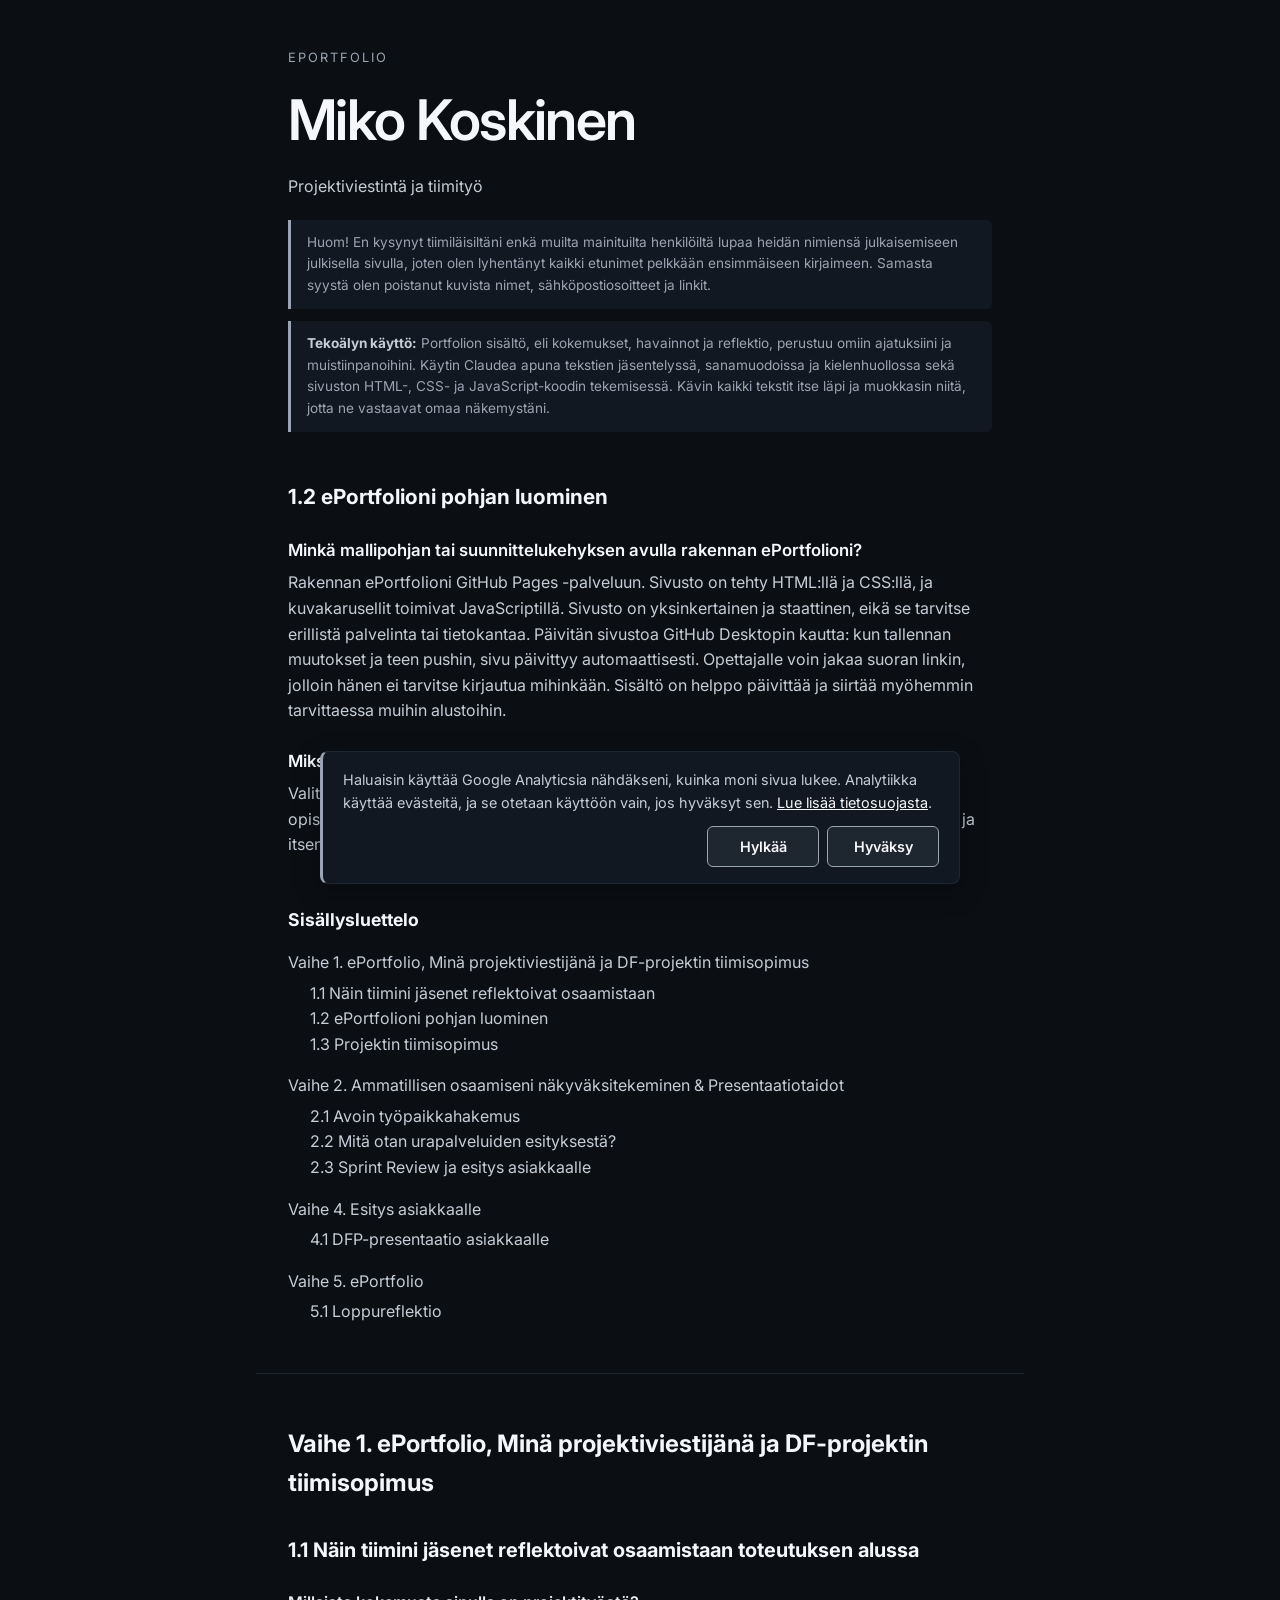
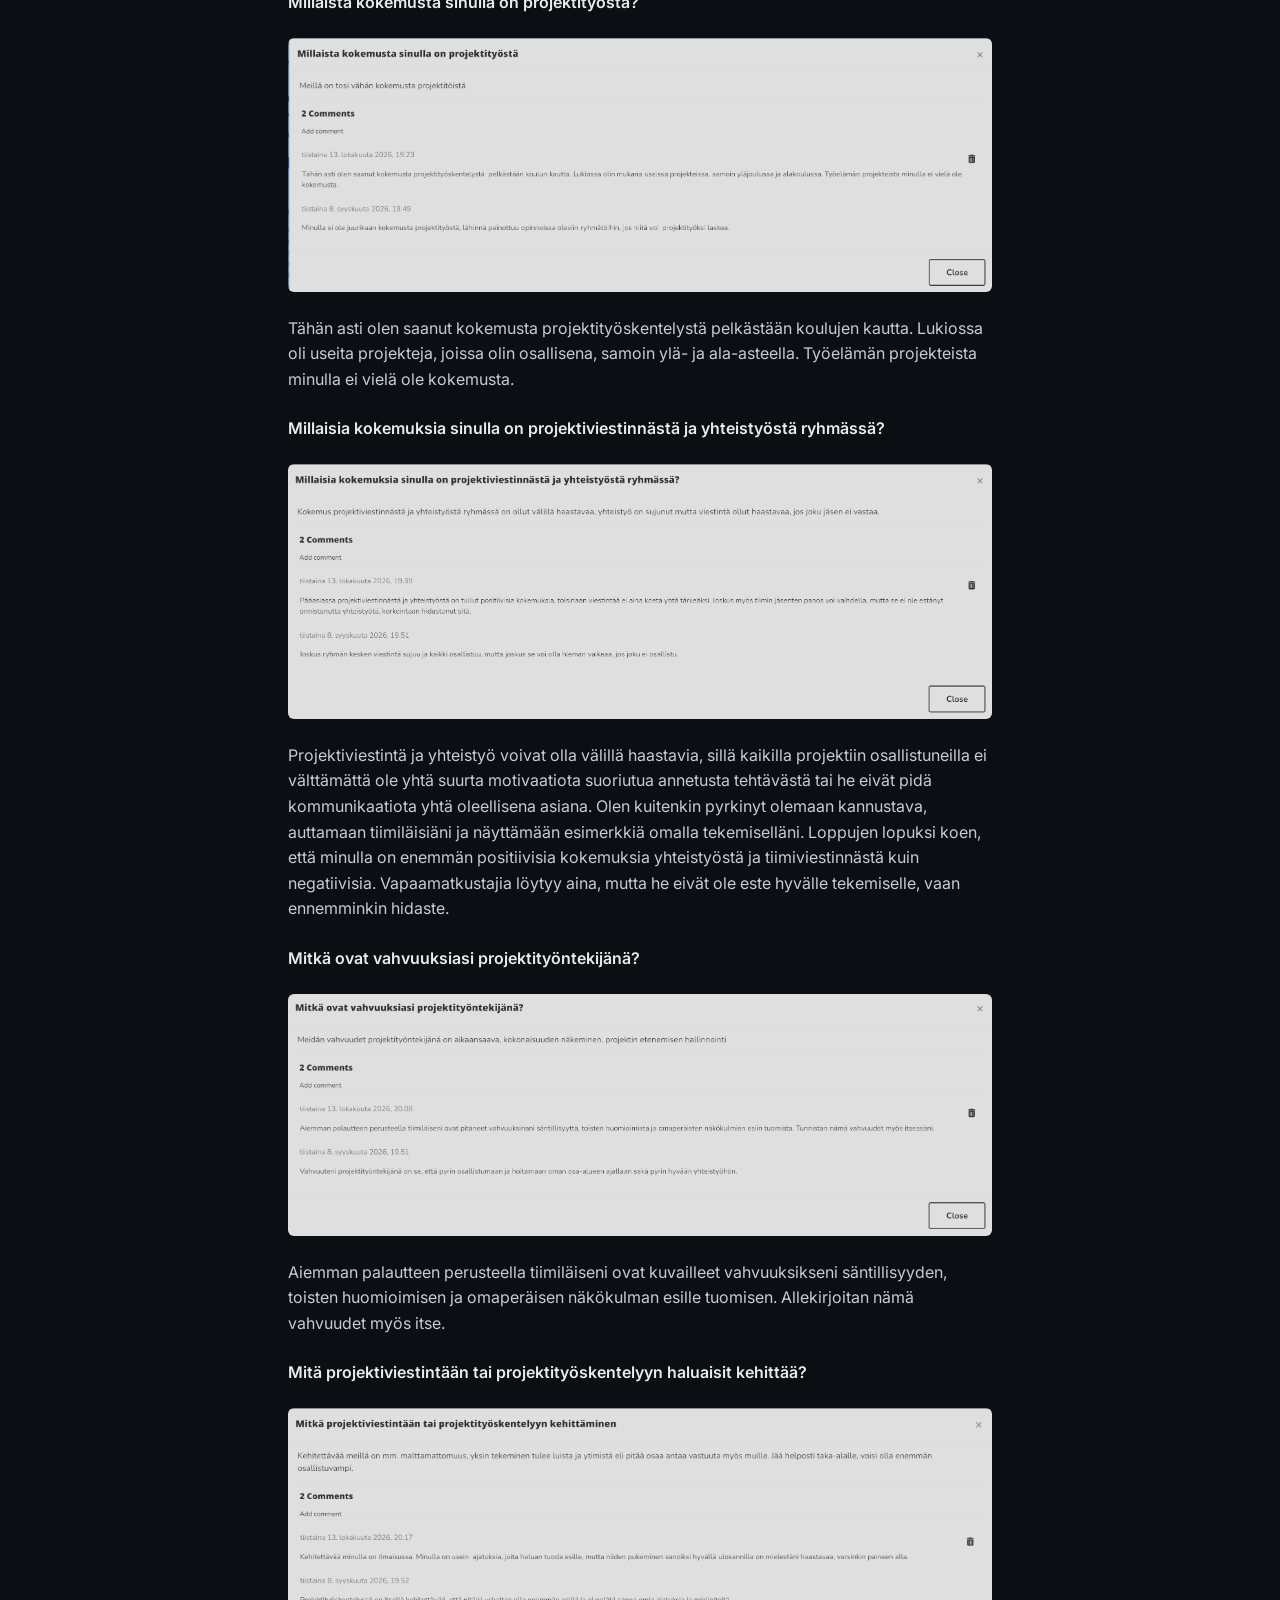
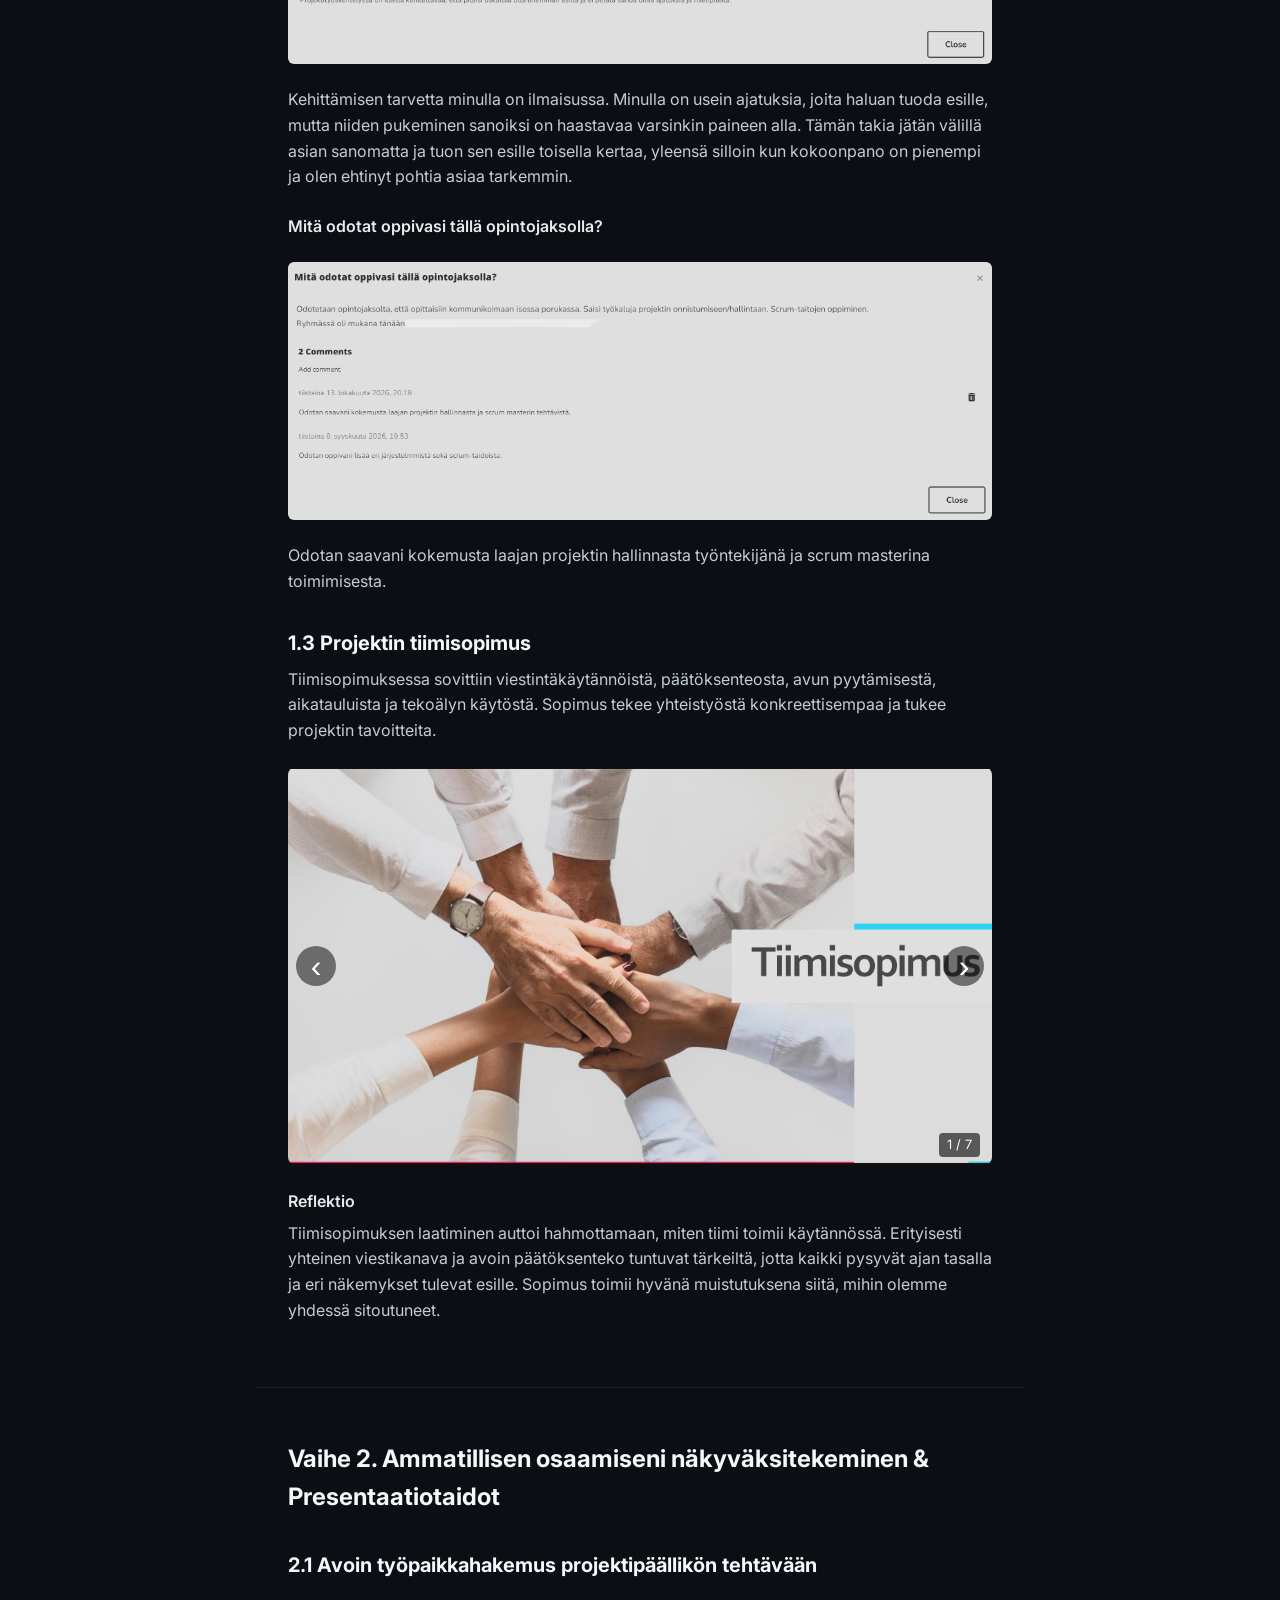
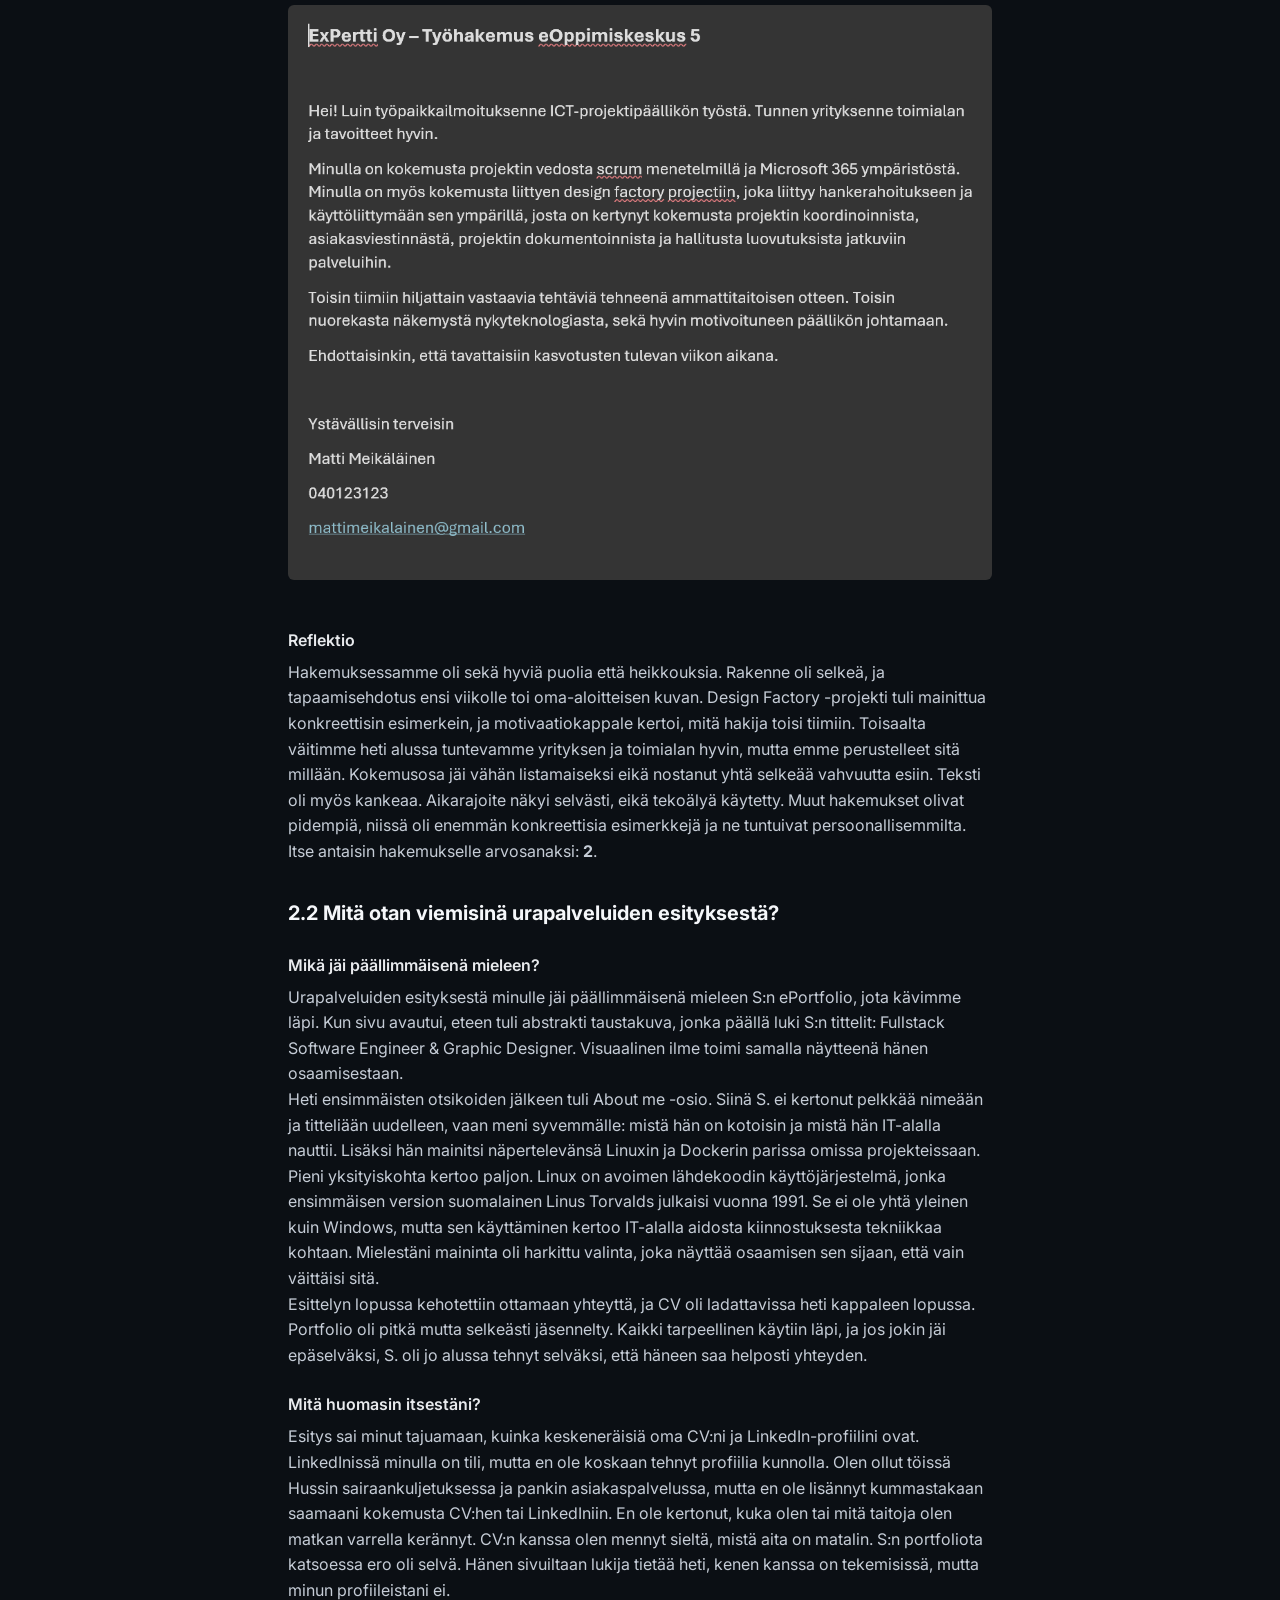
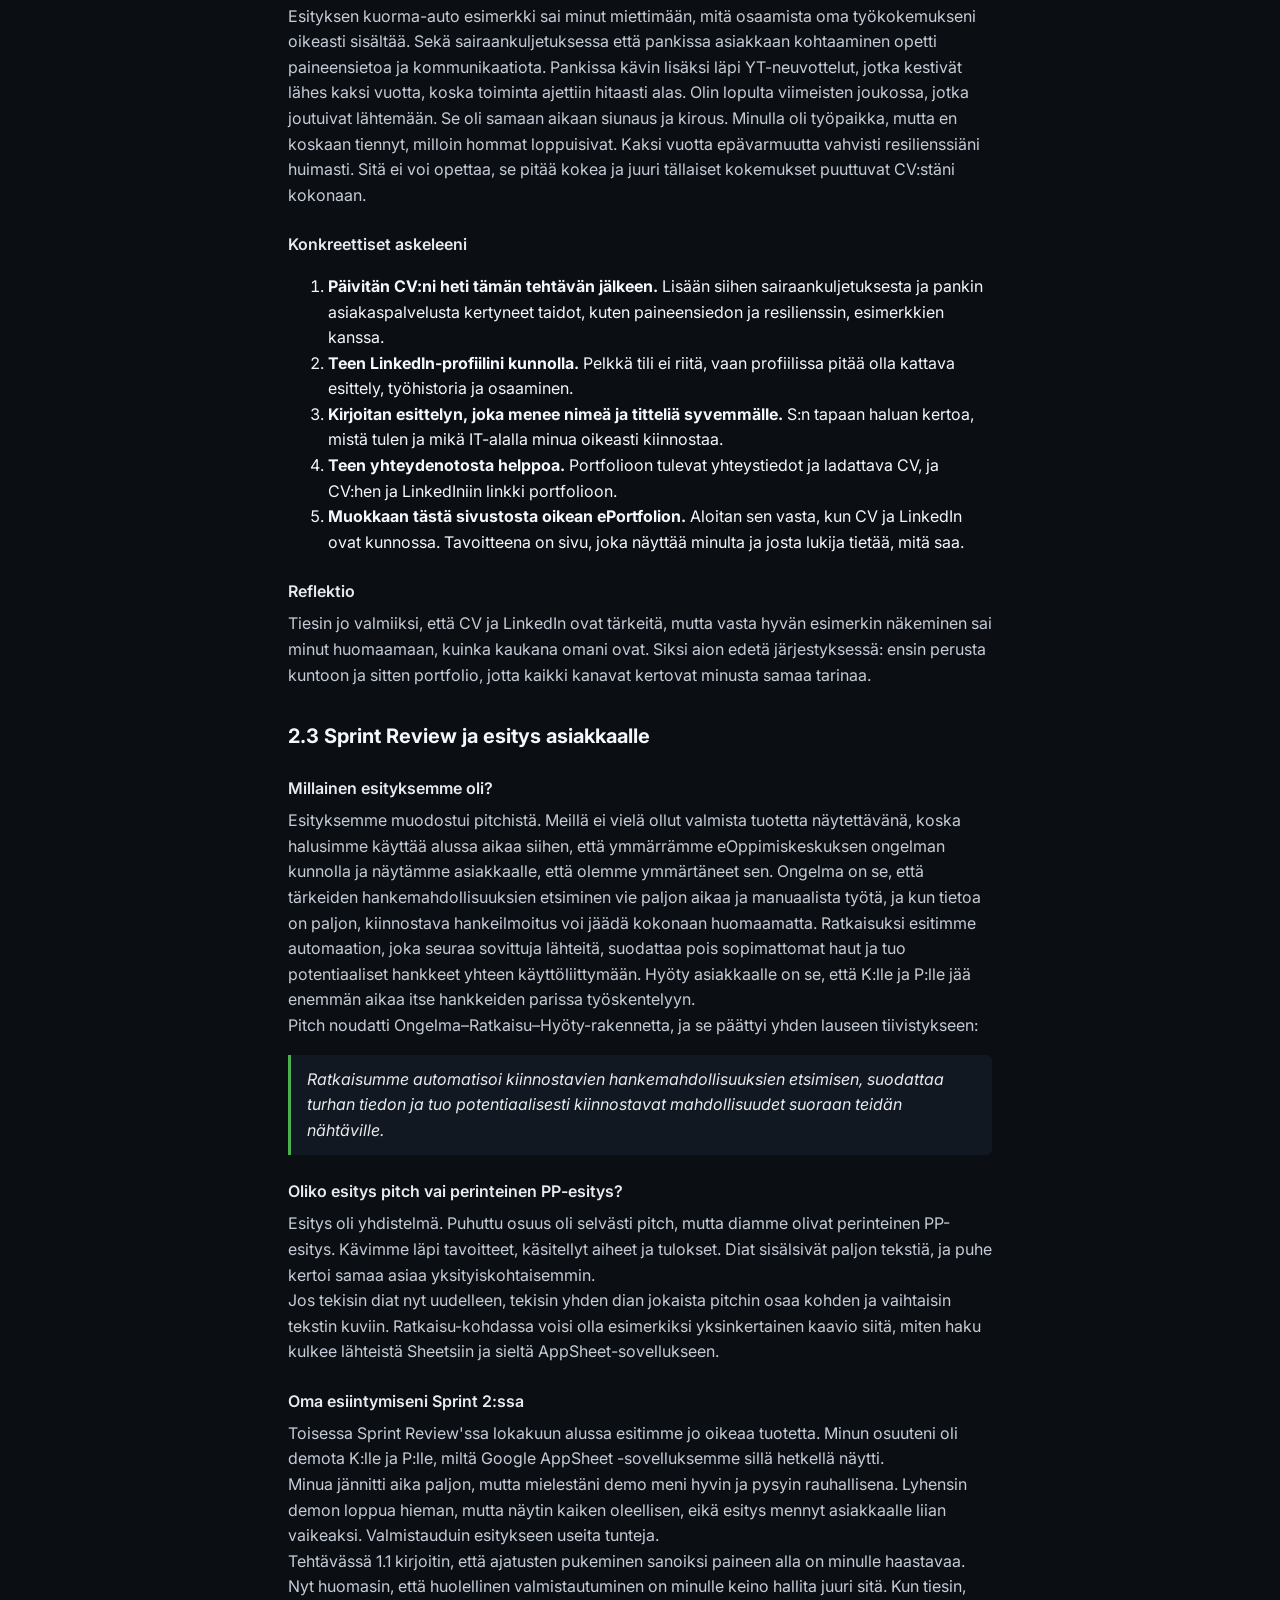
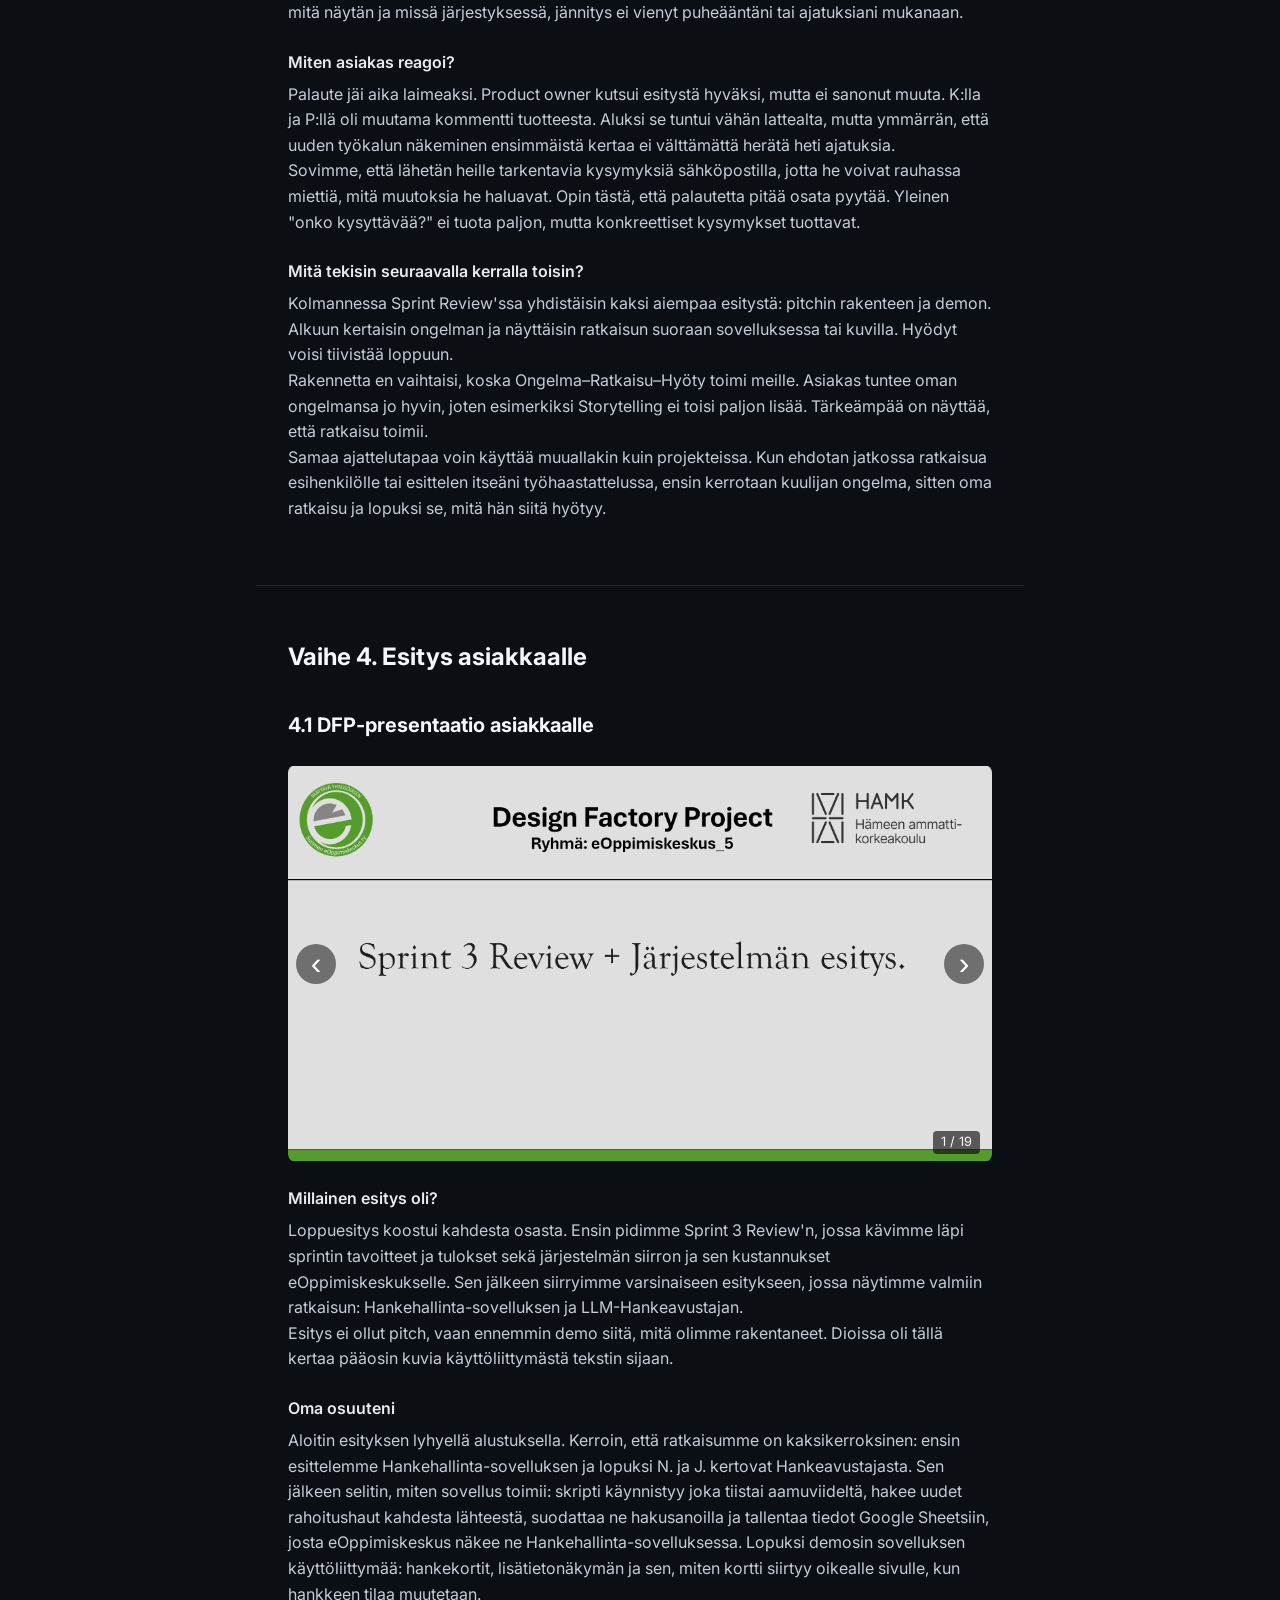
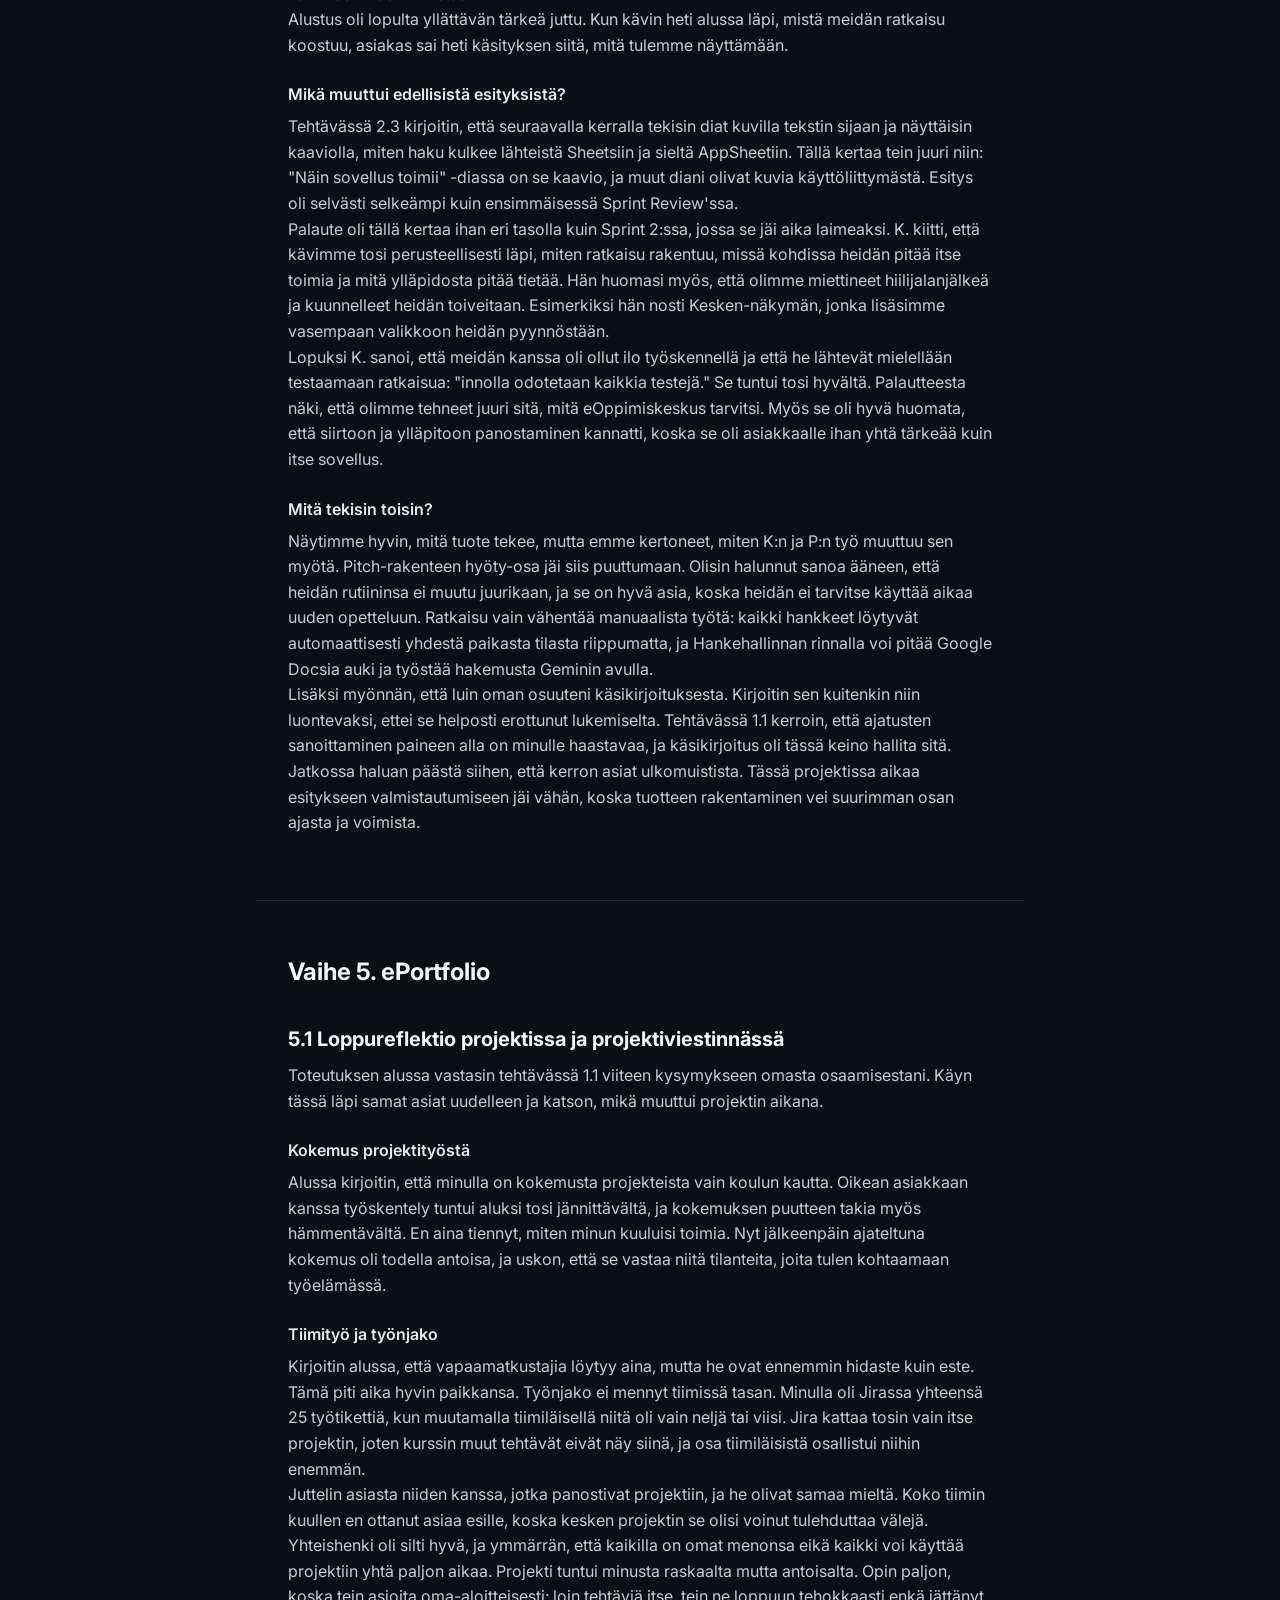
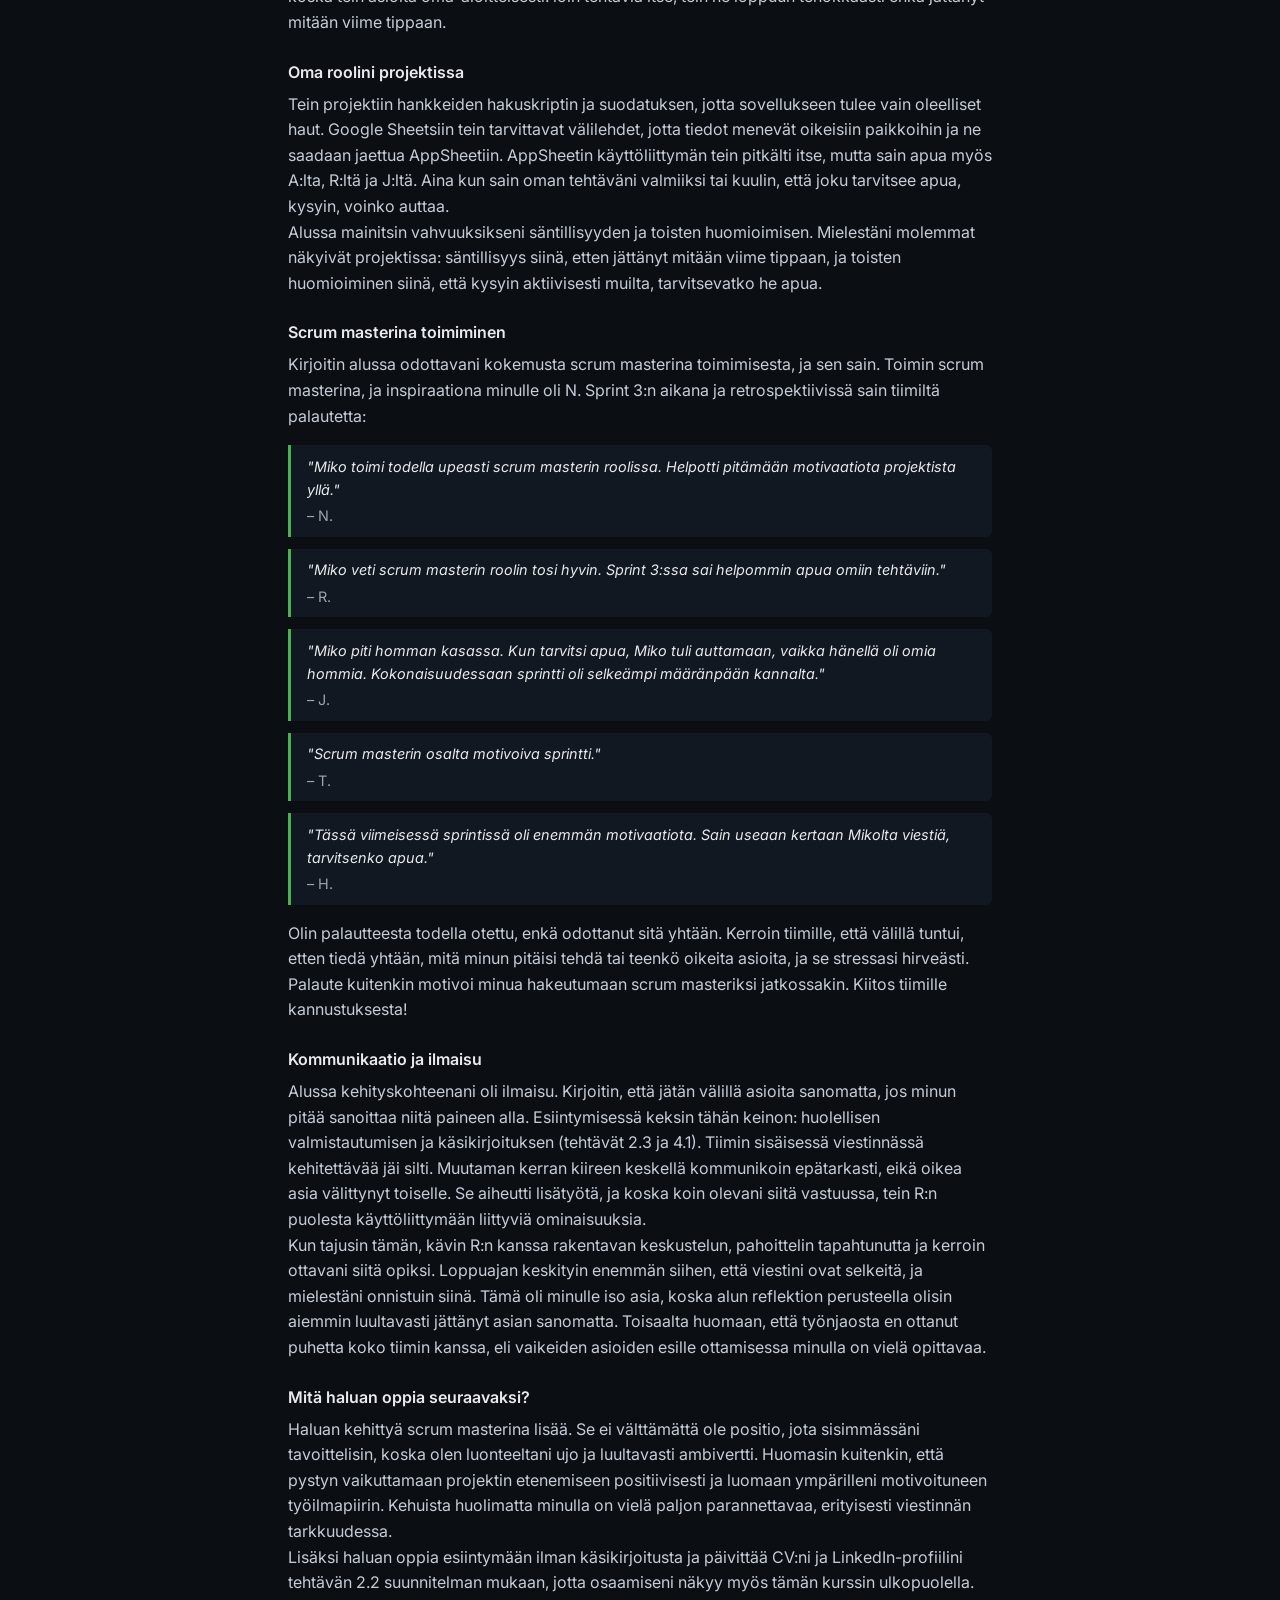
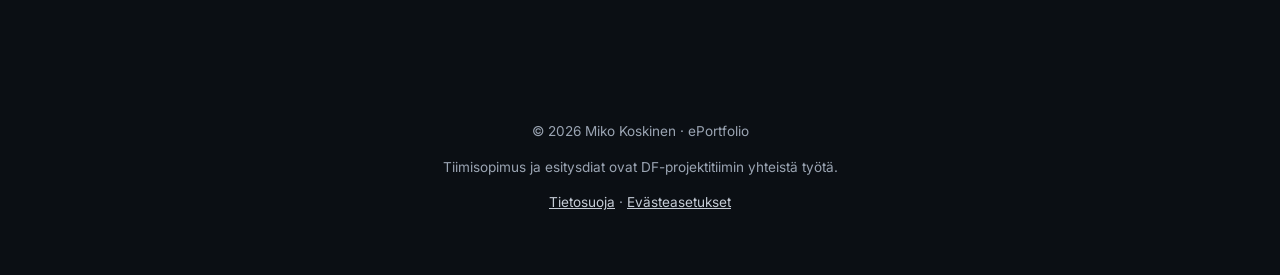
<file: index.html>
<!doctype html>
<html lang="fi">
  <head>
    <meta charset="UTF-8" />
    <meta name="viewport" content="width=device-width, initial-scale=1.0" />
    <title>Miko Koskinen – ePortfolio</title>
    <link rel="preconnect" href="https://fonts.googleapis.com" />
    <link
      rel="stylesheet"
      href="https://fonts.googleapis.com/css2?family=Inter:wght@400;600;700&display=swap"
    />
    <link rel="stylesheet" href="css/styles.css" />
  </head>
  <body>
    <header class="header">
      <p class="yla">ePortfolio</p>
      <h1>Miko Koskinen</h1>
      <p class="ala">Projektiviestintä ja tiimityö</p>
      <p class="huomautus">
        Huom! En kysynyt tiimiläisiltäni enkä muilta mainituilta henkilöiltä
        lupaa heidän nimiensä julkaisemiseen julkisella sivulla, joten olen
        lyhentänyt kaikki etunimet pelkkään ensimmäiseen kirjaimeen. Samasta
        syystä olen poistanut kuvista nimet, sähköpostiosoitteet ja linkit.
      </p>
      <p class="huomautus">
        <strong>Tekoälyn käyttö:</strong> Portfolion sisältö, eli kokemukset,
        havainnot ja reflektio, perustuu omiin ajatuksiini ja muistiinpanoihini.
        Käytin Claudea apuna tekstien jäsentelyssä, sanamuodoissa ja
        kielenhuollossa sekä sivuston HTML-, CSS- ja JavaScript-koodin
        tekemisessä. Kävin kaikki tekstit itse läpi ja muokkasin niitä, jotta ne
        vastaavat omaa näkemystäni.
      </p>
    </header>

    <section class="pohja" id="tehtava-1-2">
      <h2>1.2 ePortfolioni pohjan luominen</h2>

      <h3>
        Minkä mallipohjan tai suunnittelukehyksen avulla rakennan ePortfolioni?
      </h3>
      <p>
        Rakennan ePortfolioni GitHub Pages -palveluun. Sivusto on tehty HTML:llä
        ja CSS:llä, ja kuvakarusellit toimivat JavaScriptillä. Sivusto on
        yksinkertainen ja staattinen, eikä se tarvitse erillistä palvelinta tai
        tietokantaa. Päivitän sivustoa GitHub Desktopin kautta: kun tallennan
        muutokset ja teen pushin, sivu päivittyy automaattisesti. Opettajalle
        voin jakaa suoran linkin, jolloin hänen ei tarvitse kirjautua mihinkään.
        Sisältö on helppo päivittää ja siirtää myöhemmin tarvittaessa muihin
        alustoihin.
      </p>

      <h3>Miksi valitsin juuri tämän mallipohjan ja lähestymistavan?</h3>
      <p>
        Valitsin GitHub Pagesin, koska se on ilmainen, helppo jakaa ja sopii
        tietojenkäsittelyn opiskelijalle. Jatkossa tulen muokkaamaan tästä
        sivustosta virallisen portfolioni työnhakua ja itseni esittelemistä
        varten.
      </p>
    </section>

    <nav class="toc" aria-label="Sisällysluettelo">
      <h2>Sisällysluettelo</h2>
      <ol>
        <li>
          <a href="#tehtava-1"
            >Vaihe 1. ePortfolio, Minä projektiviestijänä ja DF-projektin
            tiimisopimus</a
          >
          <ol>
            <li>
              <a href="#tehtava-1-1"
                >1.1 Näin tiimini jäsenet reflektoivat osaamistaan</a
              >
            </li>
            <li><a href="#tehtava-1-2">1.2 ePortfolioni pohjan luominen</a></li>
            <li><a href="#tehtava-1-3">1.3 Projektin tiimisopimus</a></li>
          </ol>
        </li>
        <li>
          <a href="#tehtava-2"
            >Vaihe 2. Ammatillisen osaamiseni näkyväksitekeminen &
            Presentaatiotaidot</a
          >
          <ol>
            <li><a href="#tehtava-2-1">2.1 Avoin työpaikkahakemus</a></li>
            <li>
              <a href="#tehtava-2-2"
                >2.2 Mitä otan urapalveluiden esityksestä?</a
              >
            </li>
            <li>
              <a href="#tehtava-2-3">2.3 Sprint Review ja esitys asiakkaalle</a>
            </li>
          </ol>
        </li>
        <li>
          <a href="#tehtava-3">Vaihe 4. Esitys asiakkaalle</a>
          <ol>
            <li><a href="#tehtava-3-1">4.1 DFP-presentaatio asiakkaalle</a></li>
          </ol>
        </li>
        <li>
          <a href="#tehtava-4">Vaihe 5. ePortfolio</a>
          <ol>
            <li><a href="#tehtava-4-1">5.1 Loppureflektio</a></li>
          </ol>
        </li>
      </ol>
    </nav>

    <main>
      <!-- Tehtävä 1 -->
      <section id="tehtava-1" class="osio">
        <h2>
          Vaihe 1. ePortfolio, Minä projektiviestijänä ja DF-projektin
          tiimisopimus
        </h2>

        <article id="tehtava-1-1" class="tehtava">
          <h3>
            1.1 Näin tiimini jäsenet reflektoivat osaamistaan toteutuksen alussa
          </h3>

          <h4>Millaista kokemusta sinulla on projektityöstä?</h4>
          <img
            src="images/TehtavaYksiKuvat/EnsimmainenVastaus.png"
            alt="Tiimin reflektio: kokemukset projektityöstä"
          />
          <p>
            Tähän asti olen saanut kokemusta projektityöskentelystä pelkästään
            koulujen kautta. Lukiossa oli useita projekteja, joissa olin
            osallisena, samoin ylä- ja ala-asteella. Työelämän projekteista
            minulla ei vielä ole kokemusta.
          </p>

          <h4>
            Millaisia kokemuksia sinulla on projektiviestinnästä ja yhteistyöstä
            ryhmässä?
          </h4>
          <img
            src="images/TehtavaYksiKuvat/ToinenVastaus.png"
            alt="Tiimin reflektio: viestintä ja yhteistyö"
          />
          <p>
            Projektiviestintä ja yhteistyö voivat olla välillä haastavia, sillä
            kaikilla projektiin osallistuneilla ei välttämättä ole yhtä suurta
            motivaatiota suoriutua annetusta tehtävästä tai he eivät pidä
            kommunikaatiota yhtä oleellisena asiana. Olen kuitenkin pyrkinyt
            olemaan kannustava, auttamaan tiimiläisiäni ja näyttämään esimerkkiä
            omalla tekemiselläni. Loppujen lopuksi koen, että minulla on enemmän
            positiivisia kokemuksia yhteistyöstä ja tiimiviestinnästä kuin
            negatiivisia. Vapaamatkustajia löytyy aina, mutta he eivät ole este
            hyvälle tekemiselle, vaan ennemminkin hidaste.
          </p>

          <h4>Mitkä ovat vahvuuksiasi projektityöntekijänä?</h4>
          <img
            src="images/TehtavaYksiKuvat/KolmasVastaus.png"
            alt="Tiimin reflektio: vahvuudet"
          />
          <p>
            Aiemman palautteen perusteella tiimiläiseni ovat kuvailleet
            vahvuuksikseni säntillisyyden, toisten huomioimisen ja omaperäisen
            näkökulman esille tuomisen. Allekirjoitan nämä vahvuudet myös itse.
          </p>

          <h4>
            Mitä projektiviestintään tai projektityöskentelyyn haluaisit
            kehittää?
          </h4>
          <img
            src="images/TehtavaYksiKuvat/NeljasVastaus.png"
            alt="Tiimin reflektio: kehittämiskohteet"
          />
          <p>
            Kehittämisen tarvetta minulla on ilmaisussa. Minulla on usein
            ajatuksia, joita haluan tuoda esille, mutta niiden pukeminen
            sanoiksi on haastavaa varsinkin paineen alla. Tämän takia jätän
            välillä asian sanomatta ja tuon sen esille toisella kertaa, yleensä
            silloin kun kokoonpano on pienempi ja olen ehtinyt pohtia asiaa
            tarkemmin.
          </p>

          <h4>Mitä odotat oppivasi tällä opintojaksolla?</h4>
          <img
            src="images/TehtavaYksiKuvat/ViidesVastaus.png"
            alt="Tiimin reflektio: odotukset opintojaksolta"
          />
          <p>
            Odotan saavani kokemusta laajan projektin hallinnasta työntekijänä
            ja scrum masterina toimimisesta.
          </p>
        </article>

        <article id="tehtava-1-3" class="tehtava">
          <h3>1.3 Projektin tiimisopimus</h3>

          <p>
            Tiimisopimuksessa sovittiin viestintäkäytännöistä, päätöksenteosta,
            avun pyytämisestä, aikatauluista ja tekoälyn käytöstä. Sopimus tekee
            yhteistyöstä konkreettisempaa ja tukee projektin tavoitteita.
          </p>

          <div class="karuselli" id="karuselli">
            <div class="karuselli-sisalto">
              <img
                src="images/tiimisopimus/tiimisopimus-1.png"
                alt="Tiimisopimus, kansi"
              />
              <img
                src="images/tiimisopimus/tiimisopimus-2.png"
                alt="Kommunikaatio ja vuorovaikutus"
              />
              <img
                src="images/tiimisopimus/tiimisopimus-3.png"
                alt="Yhteinen päätöksenteko"
              />
              <img
                src="images/tiimisopimus/tiimisopimus-4.png"
                alt="Avun pyytäminen ja toisten tukeminen"
              />
              <img
                src="images/tiimisopimus/tiimisopimus-5.png"
                alt="Tulokset ja suorituskyky"
              />
              <img
                src="images/tiimisopimus/tiimisopimus-6.png"
                alt="Tekoälyn käyttö"
              />
              <img
                src="images/tiimisopimus/tiimisopimus-7.png"
                alt="Sitoutuminen"
              />
            </div>
            <button
              class="karuselli-nappi vasen"
              type="button"
              aria-label="Edellinen"
            >
              ‹
            </button>
            <button
              class="karuselli-nappi oikea"
              type="button"
              aria-label="Seuraava"
            >
              ›
            </button>
            <span class="karuselli-laskuri"></span>
          </div>

          <h4>Reflektio</h4>
          <p>
            Tiimisopimuksen laatiminen auttoi hahmottamaan, miten tiimi toimii
            käytännössä. Erityisesti yhteinen viestikanava ja avoin
            päätöksenteko tuntuvat tärkeiltä, jotta kaikki pysyvät ajan tasalla
            ja eri näkemykset tulevat esille. Sopimus toimii hyvänä
            muistutuksena siitä, mihin olemme yhdessä sitoutuneet.
          </p>
        </article>
      </section>

      <!-- Tehtävä 2 -->
      <section id="tehtava-2" class="osio">
        <h2>
          Vaihe 2. Ammatillisen osaamiseni näkyväksitekeminen &
          Presentaatiotaidot
        </h2>
        <article id="tehtava-2-1" class="tehtava">
          <h3>2.1 Avoin työpaikkahakemus projektipäällikön tehtävään</h3>

          <img
            src="images/tyopaikkahakemus/tyohakemus.png"
            alt="Tiimin avoin työpaikkahakemus ExPertti Oy:lle"
          />

          <h4>Reflektio</h4>

          <p>
            Hakemuksessamme oli sekä hyviä puolia että heikkouksia. Rakenne oli
            selkeä, ja tapaamisehdotus ensi viikolle toi oma-aloitteisen kuvan.
            Design Factory -projekti tuli mainittua konkreettisin esimerkein, ja
            motivaatiokappale kertoi, mitä hakija toisi tiimiin. Toisaalta
            väitimme heti alussa tuntevamme yrityksen ja toimialan hyvin, mutta
            emme perustelleet sitä millään. Kokemusosa jäi vähän listamaiseksi
            eikä nostanut yhtä selkeää vahvuutta esiin. Teksti oli myös kankeaa.
            Aikarajoite näkyi selvästi, eikä tekoälyä käytetty. Muut hakemukset
            olivat pidempiä, niissä oli enemmän konkreettisia esimerkkejä ja ne
            tuntuivat persoonallisemmilta.
          </p>
          <p>Itse antaisin hakemukselle arvosanaksi: <strong>2</strong>.</p>
        </article>
        <article id="tehtava-2-2" class="tehtava">
          <h3>2.2 Mitä otan viemisinä urapalveluiden esityksestä?</h3>

          <h4>Mikä jäi päällimmäisenä mieleen?</h4>
          <p>
            Urapalveluiden esityksestä minulle jäi päällimmäisenä mieleen S:n
            ePortfolio, jota kävimme läpi. Kun sivu avautui, eteen tuli
            abstrakti taustakuva, jonka päällä luki S:n tittelit: Fullstack
            Software Engineer &amp; Graphic Designer. Visuaalinen ilme toimi
            samalla näytteenä hänen osaamisestaan.
          </p>
          <p>
            Heti ensimmäisten otsikoiden jälkeen tuli About me -osio. Siinä S.
            ei kertonut pelkkää nimeään ja titteliään uudelleen, vaan meni
            syvemmälle: mistä hän on kotoisin ja mistä hän IT-alalla nauttii.
            Lisäksi hän mainitsi näpertelevänsä Linuxin ja Dockerin parissa
            omissa projekteissaan. Pieni yksityiskohta kertoo paljon. Linux on
            avoimen lähdekoodin käyttöjärjestelmä, jonka ensimmäisen version
            suomalainen Linus Torvalds julkaisi vuonna 1991. Se ei ole yhtä
            yleinen kuin Windows, mutta sen käyttäminen kertoo IT-alalla aidosta
            kiinnostuksesta tekniikkaa kohtaan. Mielestäni maininta oli harkittu
            valinta, joka näyttää osaamisen sen sijaan, että vain väittäisi
            sitä.
          </p>
          <p>
            Esittelyn lopussa kehotettiin ottamaan yhteyttä, ja CV oli
            ladattavissa heti kappaleen lopussa. Portfolio oli pitkä mutta
            selkeästi jäsennelty. Kaikki tarpeellinen käytiin läpi, ja jos jokin
            jäi epäselväksi, S. oli jo alussa tehnyt selväksi, että häneen saa
            helposti yhteyden.
          </p>

          <h4>Mitä huomasin itsestäni?</h4>
          <p>
            Esitys sai minut tajuamaan, kuinka keskeneräisiä oma CV:ni ja
            LinkedIn-profiilini ovat. LinkedInissä minulla on tili, mutta en ole
            koskaan tehnyt profiilia kunnolla. Olen ollut töissä Hussin
            sairaankuljetuksessa ja pankin asiakaspalvelussa, mutta en ole
            lisännyt kummastakaan saamaani kokemusta CV:hen tai LinkedIniin. En
            ole kertonut, kuka olen tai mitä taitoja olen matkan varrella
            kerännyt. CV:n kanssa olen mennyt sieltä, mistä aita on matalin. S:n
            portfoliota katsoessa ero oli selvä. Hänen sivuiltaan lukija tietää
            heti, kenen kanssa on tekemisissä, mutta minun profiileistani ei.
          </p>
          <p>
            Esityksen kuorma-auto esimerkki sai minut miettimään, mitä osaamista
            oma työkokemukseni oikeasti sisältää. Sekä sairaankuljetuksessa että
            pankissa asiakkaan kohtaaminen opetti paineensietoa ja
            kommunikaatiota. Pankissa kävin lisäksi läpi YT-neuvottelut, jotka
            kestivät lähes kaksi vuotta, koska toiminta ajettiin hitaasti alas.
            Olin lopulta viimeisten joukossa, jotka joutuivat lähtemään. Se oli
            samaan aikaan siunaus ja kirous. Minulla oli työpaikka, mutta en
            koskaan tiennyt, milloin hommat loppuisivat. Kaksi vuotta
            epävarmuutta vahvisti resilienssiäni huimasti. Sitä ei voi opettaa,
            se pitää kokea ja juuri tällaiset kokemukset puuttuvat CV:stäni
            kokonaan.
          </p>

          <h4>Konkreettiset askeleeni</h4>
          <ol class="poiminnat">
            <li>
              <strong>Päivitän CV:ni heti tämän tehtävän jälkeen.</strong>
              Lisään siihen sairaankuljetuksesta ja pankin asiakaspalvelusta
              kertyneet taidot, kuten paineensiedon ja resilienssin, esimerkkien
              kanssa.
            </li>
            <li>
              <strong>Teen LinkedIn-profiilini kunnolla.</strong>
              Pelkkä tili ei riitä, vaan profiilissa pitää olla kattava
              esittely, työhistoria ja osaaminen.
            </li>
            <li>
              <strong
                >Kirjoitan esittelyn, joka menee nimeä ja titteliä
                syvemmälle.</strong
              >
              S:n tapaan haluan kertoa, mistä tulen ja mikä IT-alalla minua
              oikeasti kiinnostaa.
            </li>
            <li>
              <strong>Teen yhteydenotosta helppoa.</strong>
              Portfolioon tulevat yhteystiedot ja ladattava CV, ja CV:hen ja
              LinkedIniin linkki portfolioon.
            </li>
            <li>
              <strong>Muokkaan tästä sivustosta oikean ePortfolion.</strong>
              Aloitan sen vasta, kun CV ja LinkedIn ovat kunnossa. Tavoitteena
              on sivu, joka näyttää minulta ja josta lukija tietää, mitä saa.
            </li>
          </ol>

          <h4>Reflektio</h4>
          <p>
            Tiesin jo valmiiksi, että CV ja LinkedIn ovat tärkeitä, mutta vasta
            hyvän esimerkin näkeminen sai minut huomaamaan, kuinka kaukana omani
            ovat. Siksi aion edetä järjestyksessä: ensin perusta kuntoon ja
            sitten portfolio, jotta kaikki kanavat kertovat minusta samaa
            tarinaa.
          </p>
        </article>
        <article id="tehtava-2-3" class="tehtava">
          <h3>2.3 Sprint Review ja esitys asiakkaalle</h3>

          <h4>Millainen esityksemme oli?</h4>
          <p>
            Esityksemme muodostui pitchistä. Meillä ei vielä ollut valmista
            tuotetta näytettävänä, koska halusimme käyttää alussa aikaa siihen,
            että ymmärrämme eOppimiskeskuksen ongelman kunnolla ja näytämme
            asiakkaalle, että olemme ymmärtäneet sen. Ongelma on se, että
            tärkeiden hankemahdollisuuksien etsiminen vie paljon aikaa ja
            manuaalista työtä, ja kun tietoa on paljon, kiinnostava
            hankeilmoitus voi jäädä kokonaan huomaamatta. Ratkaisuksi esitimme
            automaation, joka seuraa sovittuja lähteitä, suodattaa pois
            sopimattomat haut ja tuo potentiaaliset hankkeet yhteen
            käyttöliittymään. Hyöty asiakkaalle on se, että K:lle ja P:lle jää
            enemmän aikaa itse hankkeiden parissa työskentelyyn.
          </p>
          <p>
            Pitch noudatti Ongelma–Ratkaisu–Hyöty-rakennetta, ja se päättyi
            yhden lauseen tiivistykseen:
          </p>
          <blockquote class="tiivistys">
            Ratkaisumme automatisoi kiinnostavien hankemahdollisuuksien
            etsimisen, suodattaa turhan tiedon ja tuo potentiaalisesti
            kiinnostavat mahdollisuudet suoraan teidän nähtäville.
          </blockquote>

          <h4>Oliko esitys pitch vai perinteinen PP-esitys?</h4>
          <p>
            Esitys oli yhdistelmä. Puhuttu osuus oli selvästi pitch, mutta
            diamme olivat perinteinen PP-esitys. Kävimme läpi tavoitteet,
            käsitellyt aiheet ja tulokset. Diat sisälsivät paljon tekstiä, ja
            puhe kertoi samaa asiaa yksityiskohtaisemmin.
          </p>
          <p>
            Jos tekisin diat nyt uudelleen, tekisin yhden dian jokaista pitchin
            osaa kohden ja vaihtaisin tekstin kuviin. Ratkaisu-kohdassa voisi
            olla esimerkiksi yksinkertainen kaavio siitä, miten haku kulkee
            lähteistä Sheetsiin ja sieltä AppSheet-sovellukseen.
          </p>

          <h4>Oma esiintymiseni Sprint 2:ssa</h4>
          <p>
            Toisessa Sprint Review'ssa lokakuun alussa esitimme jo oikeaa
            tuotetta. Minun osuuteni oli demota K:lle ja P:lle, miltä Google
            AppSheet -sovelluksemme sillä hetkellä näytti.
          </p>
          <p>
            Minua jännitti aika paljon, mutta mielestäni demo meni hyvin ja
            pysyin rauhallisena. Lyhensin demon loppua hieman, mutta näytin
            kaiken oleellisen, eikä esitys mennyt asiakkaalle liian vaikeaksi.
            Valmistauduin esitykseen useita tunteja.
          </p>
          <p>
            Tehtävässä 1.1 kirjoitin, että ajatusten pukeminen sanoiksi paineen
            alla on minulle haastavaa. Nyt huomasin, että huolellinen
            valmistautuminen on minulle keino hallita juuri sitä. Kun tiesin,
            mitä näytän ja missä järjestyksessä, jännitys ei vienyt puheääntäni
            tai ajatuksiani mukanaan.
          </p>

          <h4>Miten asiakas reagoi?</h4>
          <p>
            Palaute jäi aika laimeaksi. Product owner kutsui esitystä hyväksi,
            mutta ei sanonut muuta. K:lla ja P:llä oli muutama kommentti
            tuotteesta. Aluksi se tuntui vähän lattealta, mutta ymmärrän, että
            uuden työkalun näkeminen ensimmäistä kertaa ei välttämättä herätä
            heti ajatuksia.
          </p>
          <p>
            Sovimme, että lähetän heille tarkentavia kysymyksiä sähköpostilla,
            jotta he voivat rauhassa miettiä, mitä muutoksia he haluavat. Opin
            tästä, että palautetta pitää osata pyytää. Yleinen "onko
            kysyttävää?" ei tuota paljon, mutta konkreettiset kysymykset
            tuottavat.
          </p>

          <h4>Mitä tekisin seuraavalla kerralla toisin?</h4>
          <p>
            Kolmannessa Sprint Review'ssa yhdistäisin kaksi aiempaa esitystä:
            pitchin rakenteen ja demon. Alkuun kertaisin ongelman ja näyttäisin
            ratkaisun suoraan sovelluksessa tai kuvilla. Hyödyt voisi tiivistää
            loppuun.
          </p>
          <p>
            Rakennetta en vaihtaisi, koska Ongelma–Ratkaisu–Hyöty toimi meille.
            Asiakas tuntee oman ongelmansa jo hyvin, joten esimerkiksi
            Storytelling ei toisi paljon lisää. Tärkeämpää on näyttää, että
            ratkaisu toimii.
          </p>
          <p>
            Samaa ajattelutapaa voin käyttää muuallakin kuin projekteissa. Kun
            ehdotan jatkossa ratkaisua esihenkilölle tai esittelen itseäni
            työhaastattelussa, ensin kerrotaan kuulijan ongelma, sitten oma
            ratkaisu ja lopuksi se, mitä hän siitä hyötyy.
          </p>
        </article>
      </section>

      <!-- Tehtävä 3 -->
      <section id="tehtava-3" class="osio">
        <h2>Vaihe 4. Esitys asiakkaalle</h2>
        <article id="tehtava-3-1" class="tehtava">
          <h3>4.1 DFP-presentaatio asiakkaalle</h3>

          <div class="karuselli">
            <div class="karuselli-sisalto">
              <img
                src="images/PPesitysAsiakkaalle/review1.png"
                alt="Sprint 3 Review ja järjestelmän esitys, kansidia"
              />
              <img
                src="images/PPesitysAsiakkaalle/review2.png"
                alt="Sprint 3:n tavoitteet"
              />
              <img
                src="images/PPesitysAsiakkaalle/review3.png"
                alt="Sprint 3:n tulokset"
              />
              <img
                src="images/PPesitysAsiakkaalle/review4.png"
                alt="Järjestelmän siirto eOppimiskeskukselle"
              />
              <img
                src="images/PPesitysAsiakkaalle/review5.png"
                alt="Siirron kustannukset"
              />
              <img
                src="images/PPesitysAsiakkaalle/esitys-1.png"
                alt="Hankehallinta ja LLM-Hankeavustaja, kansidia"
              />
              <img
                src="images/PPesitysAsiakkaalle/esitys-2.png"
                alt="Näin sovellus toimii: rahoituslähteet, automaatio, Google Sheets ja AppSheet"
              />
              <img
                src="images/PPesitysAsiakkaalle/esitys-3.png"
                alt="Video tekoälyarvioinnista Google Sheetsissä"
              />
              <img
                src="images/PPesitysAsiakkaalle/esitys-4.png"
                alt="Hankehallinnan etusivu: Uudet Hankkeet"
              />
              <img
                src="images/PPesitysAsiakkaalle/esitys-5.png"
                alt="Hankkeen lisätiedot ja tilan muuttaminen"
              />
              <img
                src="images/PPesitysAsiakkaalle/esitys-6.png"
                alt="Kesken-näkymä ja hankkeen tiedot"
              />
              <img
                src="images/PPesitysAsiakkaalle/esitys-7.png"
                alt="Hankehaun päättymispäivän lähestyminen"
              />
              <img
                src="images/PPesitysAsiakkaalle/esitys-8.png"
                alt="Sähköpostimuistutus ja Vanhentuneet-näkymä"
              />
              <img
                src="images/PPesitysAsiakkaalle/esitys-9.png"
                alt="Hankehallinnan asetukset"
              />
              <img
                src="images/PPesitysAsiakkaalle/esitys-10.png"
                alt="Asetuskokonaisuudet: raja-arvot, hakusanat ja loki"
              />
              <img
                src="images/PPesitysAsiakkaalle/esitys-11.png"
                alt="Rahoitushaku-valikko Google Sheetsissä"
              />
              <img
                src="images/PPesitysAsiakkaalle/esitys-12.png"
                alt="Ajastukset"
              />
              <img
                src="images/PPesitysAsiakkaalle/esitys-13.png"
                alt="LLM-Hankeavustaja Geminissä ja sen seitsemän taitoa"
              />
              <img
                src="images/PPesitysAsiakkaalle/esitys-14.png"
                alt="Testauksesta käytännön hanketyöhön"
              />
            </div>
            <button
              class="karuselli-nappi vasen"
              type="button"
              aria-label="Edellinen"
            >
              ‹
            </button>
            <button
              class="karuselli-nappi oikea"
              type="button"
              aria-label="Seuraava"
            >
              ›
            </button>
            <span class="karuselli-laskuri"></span>
          </div>

          <h4>Millainen esitys oli?</h4>
          <p>
            Loppuesitys koostui kahdesta osasta. Ensin pidimme Sprint 3
            Review'n, jossa kävimme läpi sprintin tavoitteet ja tulokset sekä
            järjestelmän siirron ja sen kustannukset eOppimiskeskukselle. Sen
            jälkeen siirryimme varsinaiseen esitykseen, jossa näytimme valmiin
            ratkaisun: Hankehallinta-sovelluksen ja LLM-Hankeavustajan.
          </p>
          <p>
            Esitys ei ollut pitch, vaan ennemmin demo siitä, mitä olimme
            rakentaneet. Dioissa oli tällä kertaa pääosin kuvia
            käyttöliittymästä tekstin sijaan.
          </p>

          <h4>Oma osuuteni</h4>
          <p>
            Aloitin esityksen lyhyellä alustuksella. Kerroin, että ratkaisumme
            on kaksikerroksinen: ensin esittelemme Hankehallinta-sovelluksen ja
            lopuksi N. ja J. kertovat Hankeavustajasta. Sen jälkeen selitin,
            miten sovellus toimii: skripti käynnistyy joka tiistai aamuviideltä,
            hakee uudet rahoitushaut kahdesta lähteestä, suodattaa ne
            hakusanoilla ja tallentaa tiedot Google Sheetsiin, josta
            eOppimiskeskus näkee ne Hankehallinta-sovelluksessa. Lopuksi demosin
            sovelluksen käyttöliittymää: hankekortit, lisätietonäkymän ja sen,
            miten kortti siirtyy oikealle sivulle, kun hankkeen tilaa muutetaan.
          </p>
          <p>
            Alustus oli lopulta yllättävän tärkeä juttu. Kun kävin heti alussa
            läpi, mistä meidän ratkaisu koostuu, asiakas sai heti käsityksen
            siitä, mitä tulemme näyttämään.
          </p>

          <h4>Mikä muuttui edellisistä esityksistä?</h4>
          <p>
            Tehtävässä 2.3 kirjoitin, että seuraavalla kerralla tekisin diat
            kuvilla tekstin sijaan ja näyttäisin kaaviolla, miten haku kulkee
            lähteistä Sheetsiin ja sieltä AppSheetiin. Tällä kertaa tein juuri
            niin: "Näin sovellus toimii" -diassa on se kaavio, ja muut diani
            olivat kuvia käyttöliittymästä. Esitys oli selvästi selkeämpi kuin
            ensimmäisessä Sprint Review'ssa.
          </p>
          <p>
            Palaute oli tällä kertaa ihan eri tasolla kuin Sprint 2:ssa, jossa
            se jäi aika laimeaksi. K. kiitti, että kävimme tosi perusteellisesti
            läpi, miten ratkaisu rakentuu, missä kohdissa heidän pitää itse
            toimia ja mitä ylläpidosta pitää tietää. Hän huomasi myös, että
            olimme miettineet hiilijalanjälkeä ja kuunnelleet heidän toiveitaan.
            Esimerkiksi hän nosti Kesken-näkymän, jonka lisäsimme vasempaan
            valikkoon heidän pyynnöstään.
          </p>
          <p>
            Lopuksi K. sanoi, että meidän kanssa oli ollut ilo työskennellä ja
            että he lähtevät mielellään testaamaan ratkaisua: "innolla odotetaan
            kaikkia testejä." Se tuntui tosi hyvältä. Palautteesta näki, että
            olimme tehneet juuri sitä, mitä eOppimiskeskus tarvitsi. Myös se oli
            hyvä huomata, että siirtoon ja ylläpitoon panostaminen kannatti,
            koska se oli asiakkaalle ihan yhtä tärkeää kuin itse sovellus.
          </p>

          <h4>Mitä tekisin toisin?</h4>
          <p>
            Näytimme hyvin, mitä tuote tekee, mutta emme kertoneet, miten K:n ja
            P:n työ muuttuu sen myötä. Pitch-rakenteen hyöty-osa jäi siis
            puuttumaan. Olisin halunnut sanoa ääneen, että heidän rutiininsa ei
            muutu juurikaan, ja se on hyvä asia, koska heidän ei tarvitse
            käyttää aikaa uuden opetteluun. Ratkaisu vain vähentää manuaalista
            työtä: kaikki hankkeet löytyvät automaattisesti yhdestä paikasta
            tilasta riippumatta, ja Hankehallinnan rinnalla voi pitää Google
            Docsia auki ja työstää hakemusta Geminin avulla.
          </p>
          <p>
            Lisäksi myönnän, että luin oman osuuteni käsikirjoituksesta.
            Kirjoitin sen kuitenkin niin luontevaksi, ettei se helposti
            erottunut lukemiselta. Tehtävässä 1.1 kerroin, että ajatusten
            sanoittaminen paineen alla on minulle haastavaa, ja käsikirjoitus
            oli tässä keino hallita sitä. Jatkossa haluan päästä siihen, että
            kerron asiat ulkomuistista. Tässä projektissa aikaa esitykseen
            valmistautumiseen jäi vähän, koska tuotteen rakentaminen vei
            suurimman osan ajasta ja voimista.
          </p>
        </article>
      </section>

      <!-- Tehtävä 4 -->
      <section id="tehtava-4" class="osio">
        <h2>Vaihe 5. ePortfolio</h2>
        <article id="tehtava-4-1" class="tehtava">
          <h3>5.1 Loppureflektio projektissa ja projektiviestinnässä</h3>

          <p>
            Toteutuksen alussa vastasin tehtävässä 1.1 viiteen kysymykseen
            omasta osaamisestani. Käyn tässä läpi samat asiat uudelleen ja
            katson, mikä muuttui projektin aikana.
          </p>

          <h4>Kokemus projektityöstä</h4>
          <p>
            Alussa kirjoitin, että minulla on kokemusta projekteista vain koulun
            kautta. Oikean asiakkaan kanssa työskentely tuntui aluksi tosi
            jännittävältä, ja kokemuksen puutteen takia myös hämmentävältä. En
            aina tiennyt, miten minun kuuluisi toimia. Nyt jälkeenpäin
            ajateltuna kokemus oli todella antoisa, ja uskon, että se vastaa
            niitä tilanteita, joita tulen kohtaamaan työelämässä.
          </p>

          <h4>Tiimityö ja työnjako</h4>
          <p>
            Kirjoitin alussa, että vapaamatkustajia löytyy aina, mutta he ovat
            ennemmin hidaste kuin este. Tämä piti aika hyvin paikkansa. Työnjako
            ei mennyt tiimissä tasan. Minulla oli Jirassa yhteensä 25
            työtikettiä, kun muutamalla tiimiläisellä niitä oli vain neljä tai
            viisi. Jira kattaa tosin vain itse projektin, joten kurssin muut
            tehtävät eivät näy siinä, ja osa tiimiläisistä osallistui niihin
            enemmän.
          </p>
          <p>
            Juttelin asiasta niiden kanssa, jotka panostivat projektiin, ja he
            olivat samaa mieltä. Koko tiimin kuullen en ottanut asiaa esille,
            koska kesken projektin se olisi voinut tulehduttaa välejä.
            Yhteishenki oli silti hyvä, ja ymmärrän, että kaikilla on omat
            menonsa eikä kaikki voi käyttää projektiin yhtä paljon aikaa.
            Projekti tuntui minusta raskaalta mutta antoisalta. Opin paljon,
            koska tein asioita oma-aloitteisesti: loin tehtäviä itse, tein ne
            loppuun tehokkaasti enkä jättänyt mitään viime tippaan.
          </p>

          <h4>Oma roolini projektissa</h4>
          <p>
            Tein projektiin hankkeiden hakuskriptin ja suodatuksen, jotta
            sovellukseen tulee vain oleelliset haut. Google Sheetsiin tein
            tarvittavat välilehdet, jotta tiedot menevät oikeisiin paikkoihin ja
            ne saadaan jaettua AppSheetiin. AppSheetin käyttöliittymän tein
            pitkälti itse, mutta sain apua myös A:lta, R:ltä ja J:ltä. Aina kun
            sain oman tehtäväni valmiiksi tai kuulin, että joku tarvitsee apua,
            kysyin, voinko auttaa.
          </p>
          <p>
            Alussa mainitsin vahvuuksikseni säntillisyyden ja toisten
            huomioimisen. Mielestäni molemmat näkyivät projektissa: säntillisyys
            siinä, etten jättänyt mitään viime tippaan, ja toisten huomioiminen
            siinä, että kysyin aktiivisesti muilta, tarvitsevatko he apua.
          </p>

          <h4>Scrum masterina toimiminen</h4>
          <p>
            Kirjoitin alussa odottavani kokemusta scrum masterina toimimisesta,
            ja sen sain. Toimin scrum masterina, ja inspiraationa minulle oli N.
            Sprint 3:n aikana ja retrospektiivissä sain tiimiltä palautetta:
          </p>
          <ul class="palautteet">
            <li>
              <span
                >"Miko toimi todella upeasti scrum masterin roolissa. Helpotti
                pitämään motivaatiota projektista yllä."</span
              >
              – N.
            </li>
            <li>
              <span
                >"Miko veti scrum masterin roolin tosi hyvin. Sprint 3:ssa sai
                helpommin apua omiin tehtäviin."</span
              >
              – R.
            </li>
            <li>
              <span
                >"Miko piti homman kasassa. Kun tarvitsi apua, Miko tuli
                auttamaan, vaikka hänellä oli omia hommia. Kokonaisuudessaan
                sprintti oli selkeämpi määränpään kannalta."</span
              >
              – J.
            </li>
            <li>
              <span>"Scrum masterin osalta motivoiva sprintti."</span> – T.
            </li>
            <li>
              <span
                >"Tässä viimeisessä sprintissä oli enemmän motivaatiota. Sain
                useaan kertaan Mikolta viestiä, tarvitsenko apua."</span
              >
              – H.
            </li>
          </ul>
          <p>
            Olin palautteesta todella otettu, enkä odottanut sitä yhtään.
            Kerroin tiimille, että välillä tuntui, etten tiedä yhtään, mitä
            minun pitäisi tehdä tai teenkö oikeita asioita, ja se stressasi
            hirveästi. Palaute kuitenkin motivoi minua hakeutumaan scrum
            masteriksi jatkossakin. Kiitos tiimille kannustuksesta!
          </p>

          <h4>Kommunikaatio ja ilmaisu</h4>
          <p>
            Alussa kehityskohteenani oli ilmaisu. Kirjoitin, että jätän välillä
            asioita sanomatta, jos minun pitää sanoittaa niitä paineen alla.
            Esiintymisessä keksin tähän keinon: huolellisen valmistautumisen ja
            käsikirjoituksen (tehtävät 2.3 ja 4.1). Tiimin sisäisessä
            viestinnässä kehitettävää jäi silti. Muutaman kerran kiireen
            keskellä kommunikoin epätarkasti, eikä oikea asia välittynyt
            toiselle. Se aiheutti lisätyötä, ja koska koin olevani siitä
            vastuussa, tein R:n puolesta käyttöliittymään liittyviä
            ominaisuuksia.
          </p>
          <p>
            Kun tajusin tämän, kävin R:n kanssa rakentavan keskustelun,
            pahoittelin tapahtunutta ja kerroin ottavani siitä opiksi. Loppuajan
            keskityin enemmän siihen, että viestini ovat selkeitä, ja mielestäni
            onnistuin siinä. Tämä oli minulle iso asia, koska alun reflektion
            perusteella olisin aiemmin luultavasti jättänyt asian sanomatta.
            Toisaalta huomaan, että työnjaosta en ottanut puhetta koko tiimin
            kanssa, eli vaikeiden asioiden esille ottamisessa minulla on vielä
            opittavaa.
          </p>

          <h4>Mitä haluan oppia seuraavaksi?</h4>
          <p>
            Haluan kehittyä scrum masterina lisää. Se ei välttämättä ole
            positio, jota sisimmässäni tavoittelisin, koska olen luonteeltani
            ujo ja luultavasti ambivertti. Huomasin kuitenkin, että pystyn
            vaikuttamaan projektin etenemiseen positiivisesti ja luomaan
            ympärilleni motivoituneen työilmapiirin. Kehuista huolimatta minulla
            on vielä paljon parannettavaa, erityisesti viestinnän tarkkuudessa.
          </p>
          <p>
            Lisäksi haluan oppia esiintymään ilman käsikirjoitusta ja päivittää
            CV:ni ja LinkedIn-profiilini tehtävän 2.2 suunnitelman mukaan, jotta
            osaamiseni näkyy myös tämän kurssin ulkopuolella.
          </p>
        </article>
      </section>
    </main>

    <footer>
      <p>© 2026 Miko Koskinen · ePortfolio</p>
      <p>Tiimisopimus ja esitysdiat ovat DF-projektitiimin yhteistä työtä.</p>
      <p>
        <a href="tietosuoja.html">Tietosuoja</a> ·
        <a href="#" class="evasteasetukset-linkki">Evästeasetukset</a>
      </p>
    </footer>
    <script src="js/main.js"></script>
  </body>
</html>
</file>
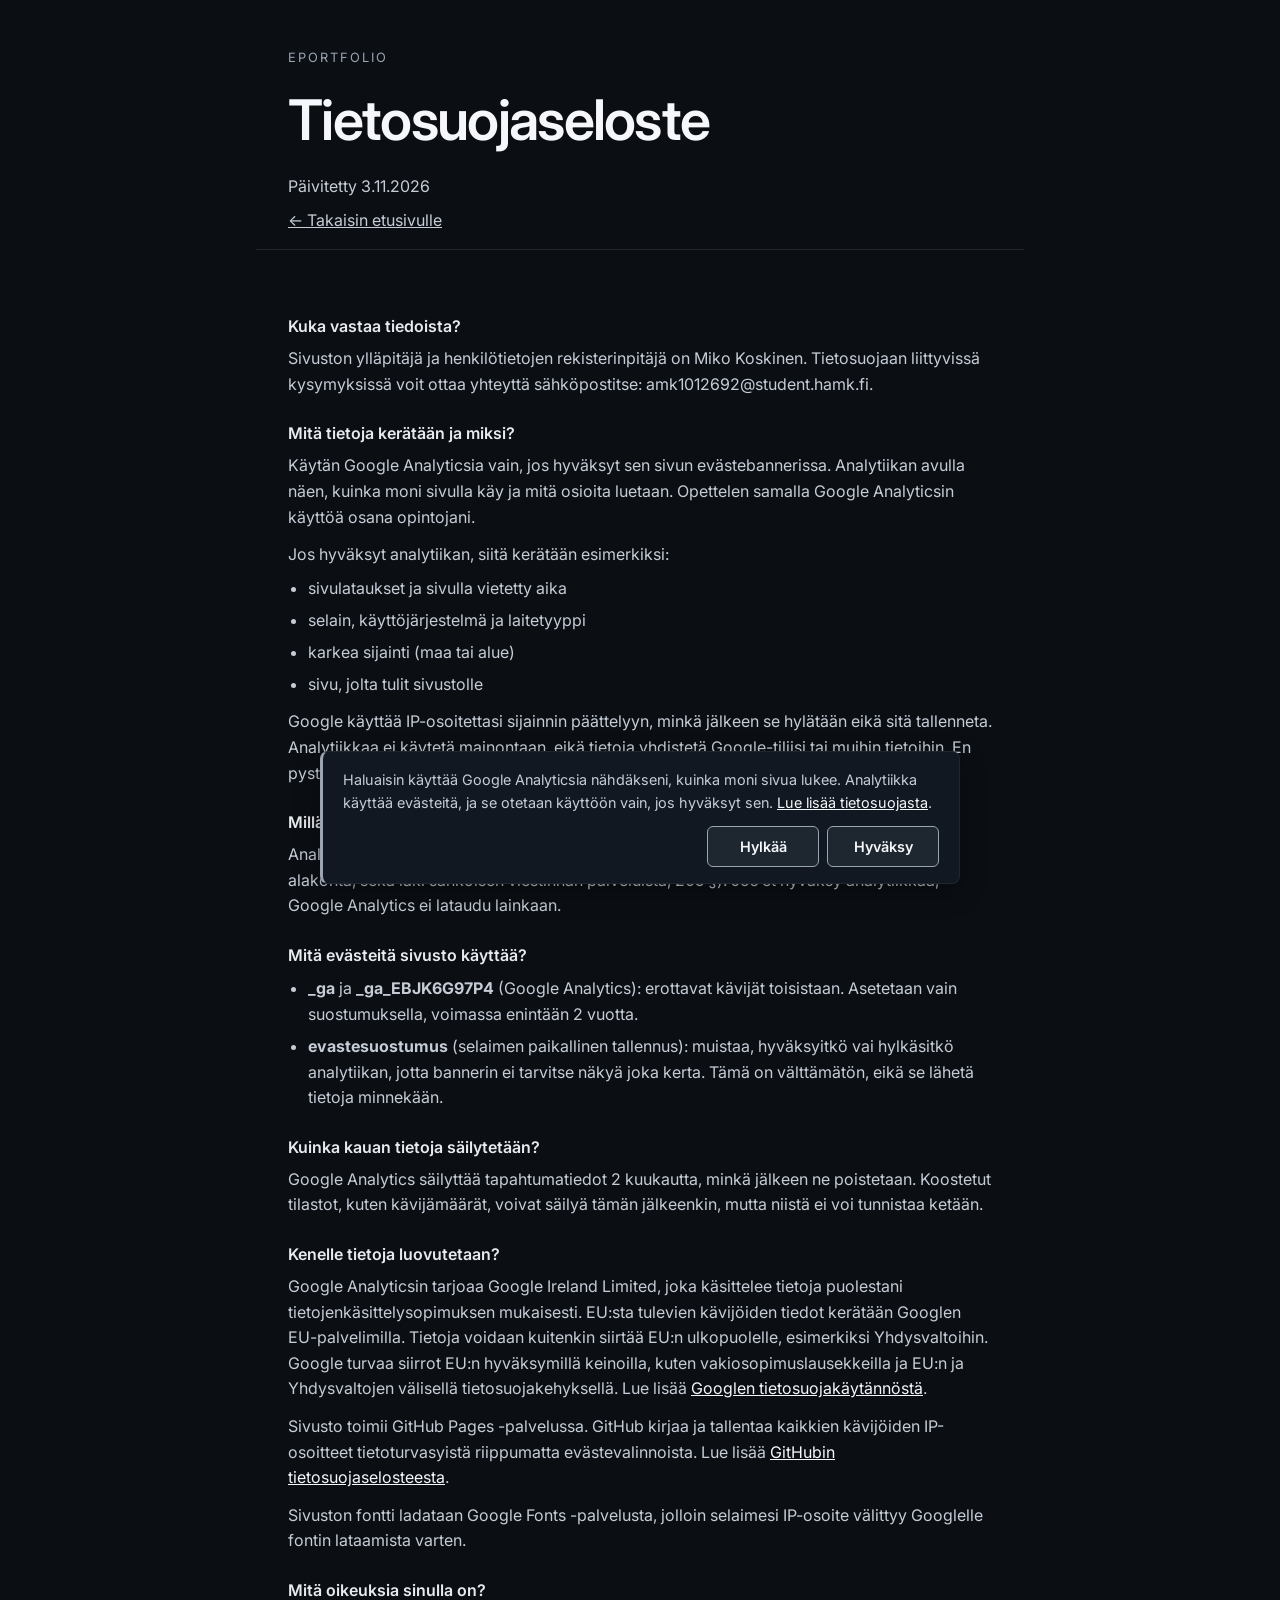
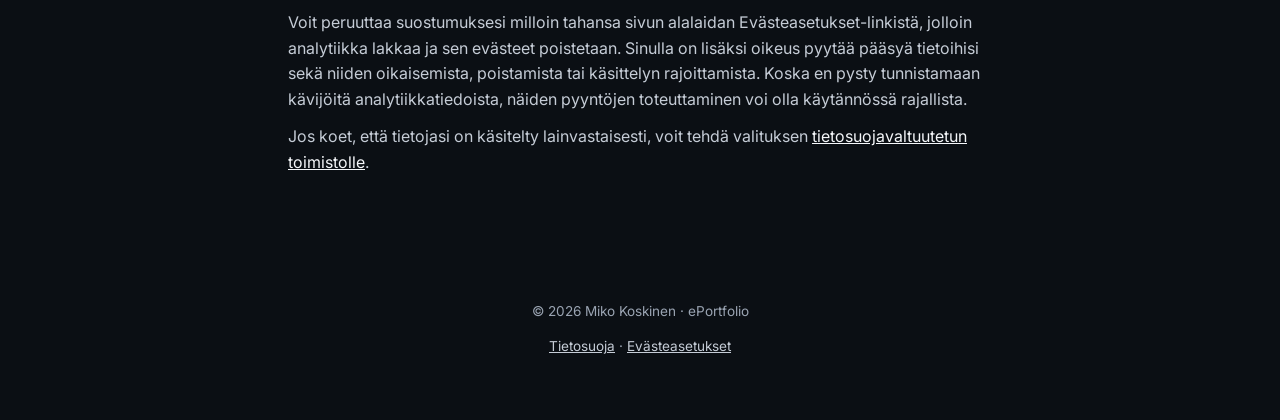
<file: tietosuoja.html>
<!doctype html>
<html lang="fi">
  <head>
    <meta charset="UTF-8" />
    <meta name="viewport" content="width=device-width, initial-scale=1.0" />
    <title>Tietosuojaseloste – Miko Koskinen</title>
    <link rel="preconnect" href="https://fonts.googleapis.com" />
    <link
      rel="stylesheet"
      href="https://fonts.googleapis.com/css2?family=Inter:wght@400;600;700&display=swap"
    />
    <link rel="stylesheet" href="css/styles.css" />
  </head>
  <body>
    <header class="header">
      <p class="yla">ePortfolio</p>
      <h1>Tietosuojaseloste</h1>
      <p class="ala">Päivitetty 3.11.2026</p>
      <p class="ala">
        <a href="index.html" class="takaisin">← Takaisin etusivulle</a>
      </p>
    </header>

    <main>
      <section class="osio">
        <article class="tehtava seloste">
          <h4>Kuka vastaa tiedoista?</h4>
          <p>
            Sivuston ylläpitäjä ja henkilötietojen rekisterinpitäjä on Miko
            Koskinen. Tietosuojaan liittyvissä kysymyksissä voit ottaa yhteyttä
            sähköpostitse: amk1012692@student.hamk.fi.
          </p>

          <h4>Mitä tietoja kerätään ja miksi?</h4>
          <p>
            Käytän Google Analyticsia vain, jos hyväksyt sen sivun
            evästebannerissa. Analytiikan avulla näen, kuinka moni sivulla käy
            ja mitä osioita luetaan. Opettelen samalla Google Analyticsin
            käyttöä osana opintojani.
          </p>
          <p>Jos hyväksyt analytiikan, siitä kerätään esimerkiksi:</p>
          <ul>
            <li>sivulataukset ja sivulla vietetty aika</li>
            <li>selain, käyttöjärjestelmä ja laitetyyppi</li>
            <li>karkea sijainti (maa tai alue)</li>
            <li>sivu, jolta tulit sivustolle</li>
          </ul>
          <p>
            Google käyttää IP-osoitettasi sijainnin päättelyyn, minkä jälkeen se
            hylätään eikä sitä tallenneta. Analytiikkaa ei käytetä mainontaan,
            eikä tietoja yhdistetä Google-tiliisi tai muihin tietoihin. En pysty
            tunnistamaan yksittäisiä kävijöitä keräämistäni tiedoista.
          </p>

          <h4>Millä perusteella tietoja käsitellään?</h4>
          <p>
            Analytiikka perustuu suostumukseesi (EU:n yleinen tietosuoja-asetus,
            6 artiklan 1 kohdan a alakohta, sekä laki sähköisen viestinnän
            palveluista, 205 §). Jos et hyväksy analytiikkaa, Google Analytics
            ei lataudu lainkaan.
          </p>

          <h4>Mitä evästeitä sivusto käyttää?</h4>
          <ul>
            <li>
              <strong>_ga</strong> ja <strong>_ga_EBJK6G97P4</strong> (Google
              Analytics): erottavat kävijät toisistaan. Asetetaan vain
              suostumuksella, voimassa enintään 2 vuotta.
            </li>
            <li>
              <strong>evastesuostumus</strong> (selaimen paikallinen tallennus):
              muistaa, hyväksyitkö vai hylkäsitkö analytiikan, jotta bannerin ei
              tarvitse näkyä joka kerta. Tämä on välttämätön, eikä se lähetä
              tietoja minnekään.
            </li>
          </ul>

          <h4>Kuinka kauan tietoja säilytetään?</h4>
          <p>
            Google Analytics säilyttää tapahtumatiedot 2 kuukautta, minkä
            jälkeen ne poistetaan. Koostetut tilastot, kuten kävijämäärät,
            voivat säilyä tämän jälkeenkin, mutta niistä ei voi tunnistaa
            ketään.
          </p>

          <h4>Kenelle tietoja luovutetaan?</h4>
          <p>
            Google Analyticsin tarjoaa Google Ireland Limited, joka käsittelee
            tietoja puolestani tietojenkäsittelysopimuksen mukaisesti. EU:sta
            tulevien kävijöiden tiedot kerätään Googlen EU-palvelimilla. Tietoja
            voidaan kuitenkin siirtää EU:n ulkopuolelle, esimerkiksi
            Yhdysvaltoihin. Google turvaa siirrot EU:n hyväksymillä keinoilla,
            kuten vakiosopimuslausekkeilla ja EU:n ja Yhdysvaltojen välisellä
            tietosuojakehyksellä. Lue lisää
            <a
              href="https://policies.google.com/privacy?hl=fi"
              target="_blank"
              rel="noopener"
              >Googlen tietosuojakäytännöstä</a
            >.
          </p>
          <p>
            Sivusto toimii GitHub Pages -palvelussa. GitHub kirjaa ja tallentaa
            kaikkien kävijöiden IP-osoitteet tietoturvasyistä riippumatta
            evästevalinnoista. Lue lisää
            <a
              href="https://docs.github.com/en/site-policy/privacy-policies/github-general-privacy-statement"
              target="_blank"
              rel="noopener"
              >GitHubin tietosuojaselosteesta</a
            >.
          </p>
          <p>
            Sivuston fontti ladataan Google Fonts -palvelusta, jolloin selaimesi
            IP-osoite välittyy Googlelle fontin lataamista varten.
          </p>

          <h4>Mitä oikeuksia sinulla on?</h4>
          <p>
            Voit peruuttaa suostumuksesi milloin tahansa sivun alalaidan
            Evästeasetukset-linkistä, jolloin analytiikka lakkaa ja sen evästeet
            poistetaan. Sinulla on lisäksi oikeus pyytää pääsyä tietoihisi sekä
            niiden oikaisemista, poistamista tai käsittelyn rajoittamista. Koska
            en pysty tunnistamaan kävijöitä analytiikkatiedoista, näiden
            pyyntöjen toteuttaminen voi olla käytännössä rajallista.
          </p>
          <p>
            Jos koet, että tietojasi on käsitelty lainvastaisesti, voit tehdä
            valituksen
            <a href="https://tietosuoja.fi" target="_blank" rel="noopener"
              >tietosuojavaltuutetun toimistolle</a
            >.
          </p>
        </article>
      </section>
    </main>

    <footer>
      <p>© 2026 Miko Koskinen · ePortfolio</p>
      <p>
        <a href="tietosuoja.html">Tietosuoja</a> ·
        <a href="#" class="evasteasetukset-linkki">Evästeasetukset</a>
      </p>
    </footer>
    <script src="js/main.js"></script>
  </body>
</html>
</file>
<file: css/styles.css>
*,
*::before,
*::after {
  box-sizing: border-box;
}

html {
  scroll-behavior: smooth;
}

body {
  margin: 0;
  font-family: Inter, system-ui, sans-serif;
  background: #0b0f14;
  color: #f5f7fa;
  line-height: 1.6;
}

.header {
  padding: 3rem 2rem 1rem;
  max-width: 48rem;
  margin: 0 auto;
}

.yla {
  margin: 0 0 0.5rem;
  font-size: 0.8rem;
  letter-spacing: 0.16em;
  text-transform: uppercase;
  color: #9aa4b2;
}

h1 {
  margin: 0;
  font-size: clamp(2rem, 6vw, 3.5rem);
  font-weight: 600;
  letter-spacing: -0.03em;
}

.ala {
  margin: 0.5rem 0 0;
  color: #c5ccd6;
}

.toc {
  max-width: 48rem;
  margin: 0 auto;
  padding: 1rem 2rem 2rem;
}

.toc h2 {
  margin: 0 0 0.75rem;
  font-size: 1.1rem;
}

.toc a {
  color: #c5ccd6;
  text-decoration: none;
}

.toc a:hover,
.toc a:focus {
  color: #f5f7fa;
}

.toc > ol {
  list-style: none;
  padding-left: 0;
  margin: 0;
}

.toc > ol > li {
  margin: 1rem 0;
}

.toc ol ol {
  list-style: none;
  padding-left: 1.4rem;
  margin: 0.3rem 0 0;
}

.osio {
  max-width: 48rem;
  margin: 0 auto;
  padding: 2rem;
  border-top: 1px solid #1e2630;
}

.tehtava {
  margin: 2rem 0;
}

.tehtava h3 {
  margin: 0 0 0.5rem;
  font-size: 1.25rem;
}

.tehtava h4 {
  margin: 1.5rem 0 0.4rem;
  font-size: 1rem;
  font-weight: 600;
  color: #e8eaed;
}

.tehtava p {
  margin: 0;
  color: #c5ccd6;
}

.tehtava img {
  max-width: 100%;
  height: auto;
  margin: 1rem 0;
  border-radius: 6px;
}

footer {
  text-align: center;
  padding: 3rem 1rem;
  color: #9aa4b2;
  font-size: 0.85rem;
}
.pohja {
  max-width: 48rem;
  margin: 0 auto;
  padding: 2rem;
}

.pohja h2 {
  margin: 0 0 1rem;
  font-size: 1.3rem;
}

.pohja h3 {
  margin: 1.5rem 0 0.4rem;
  font-size: 1.05rem;
  font-weight: 600;
}

.pohja p {
  margin: 0;
  color: #c5ccd6;
}
.karuselli {
  position: relative;
  max-width: 100%;
  margin: 1.5rem 0;
  overflow: hidden;
  border-radius: 8px;
  background: #161b22;
}

.karuselli-sisalto {
  display: flex;
  transition: transform 0.4s ease;
}

.karuselli-sisalto img {
  min-width: 100%;
  height: auto;
  object-fit: contain;
  background: #111;
}

.karuselli-nappi {
  position: absolute;
  top: 50%;
  transform: translateY(-50%);
  background: rgba(0, 0, 0, 0.5);
  color: #fff;
  border: none;
  font-size: 2rem;
  width: 2.5rem;
  height: 2.5rem;
  border-radius: 50%;
  cursor: pointer;
  display: flex;
  align-items: center;
  justify-content: center;
}

.karuselli-nappi:hover,
.karuselli-nappi:focus {
  background: rgba(0, 0, 0, 0.75);
}

.karuselli-nappi.vasen {
  left: 0.5rem;
}
.karuselli-nappi.oikea {
  right: 0.5rem;
}

.tiivistys {
  margin: 1rem 0 0;
  padding: 0.75rem 1rem;
  border-left: 3px solid #4caf50;
  background: #121821;
  color: #e8eaed;
  font-style: italic;
  border-radius: 0 6px 6px 0;
}

.karuselli-sisalto img {
  margin: 0;
  border-radius: 0;
}

.karuselli-laskuri {
  position: absolute;
  bottom: 0.5rem;
  right: 0.75rem;
  padding: 0.1rem 0.5rem;
  background: rgba(0, 0, 0, 0.6);
  color: #fff;
  font-size: 0.8rem;
  border-radius: 4px;
}

.palautteet {
  list-style: none;
  margin: 1rem 0;
  padding: 0;
}

.palautteet li {
  margin-bottom: 0.75rem;
  padding: 0.6rem 1rem;
  border-left: 3px solid #4caf50;
  background: #121821;
  color: #9aa4b2;
  font-size: 0.9rem;
  border-radius: 0 6px 6px 0;
}

.palautteet span {
  display: block;
  color: #e8eaed;
  font-style: italic;
  margin-bottom: 0.2rem;
}

.huomautus {
  margin: 1.25rem 0 0;
  padding: 0.75rem 1rem;
  border-left: 3px solid #9aa4b2;
  background: #121821;
  color: #9aa4b2;
  font-size: 0.85rem;
  border-radius: 0 6px 6px 0;
}
.huomautus + .huomautus {
  margin-top: 0.75rem;
}

.huomautus strong {
  color: #c5ccd6;
}

/* ===== Evästebanneri ===== */
.evastebanneri {
  position: fixed;
  left: 1rem;
  right: 1rem;
  bottom: 1rem;
  max-width: 40rem;
  margin: 0 auto;
  padding: 1rem 1.25rem;
  background: #121821;
  border: 1px solid #1e2630;
  border-left: 3px solid #9aa4b2;
  border-radius: 8px;
  box-shadow: 0 8px 24px rgba(0, 0, 0, 0.4);
  z-index: 1000;
}

.evastebanneri p {
  margin: 0 0 0.75rem;
  color: #c5ccd6;
  font-size: 0.9rem;
}

.evastebanneri a {
  color: #f5f7fa;
}

.evastebanneri-napit {
  display: flex;
  flex-wrap: wrap;
  justify-content: flex-end;
  gap: 0.5rem;
}

.evastenappi {
  min-width: 7rem;
  padding: 0.5rem 1.25rem;
  font: inherit;
  font-size: 0.9rem;
  font-weight: 600;
  color: #f5f7fa;
  background: #1e2630;
  border: 1px solid #9aa4b2;
  border-radius: 6px;
  cursor: pointer;
}

.evastenappi:hover,
.evastenappi:focus-visible {
  background: #2a3440;
  border-color: #f5f7fa;
}

/* ===== Footer-linkit ja tietosuojasivu ===== */
footer a,
.takaisin {
  color: #c5ccd6;
}

footer a:hover,
footer a:focus,
.takaisin:hover,
.takaisin:focus {
  color: #f5f7fa;
}

.seloste p + p,
.seloste ul + p {
  margin-top: 0.75rem;
}

.seloste ul {
  margin: 0.5rem 0 0;
  padding-left: 1.25rem;
  color: #c5ccd6;
}

.seloste li {
  margin-bottom: 0.4rem;
}

.seloste a {
  color: #f5f7fa;
}
</file>
